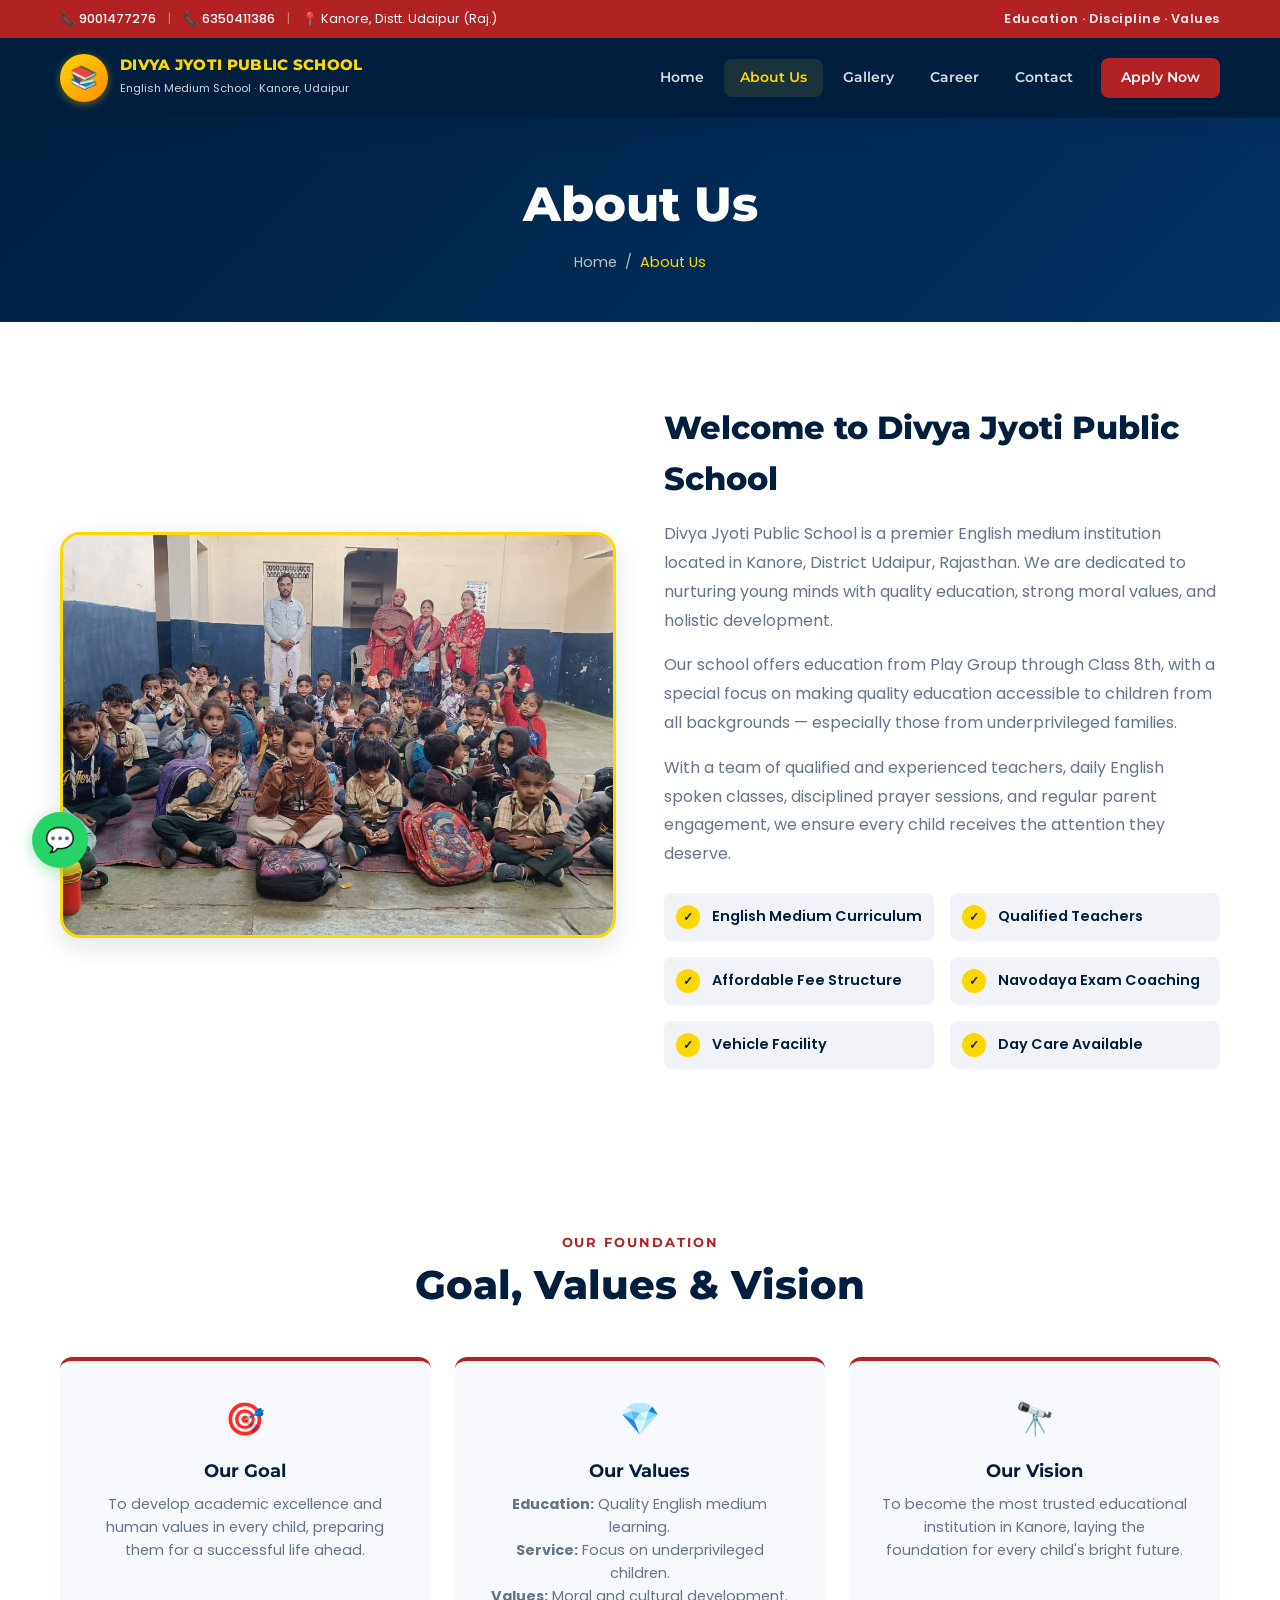
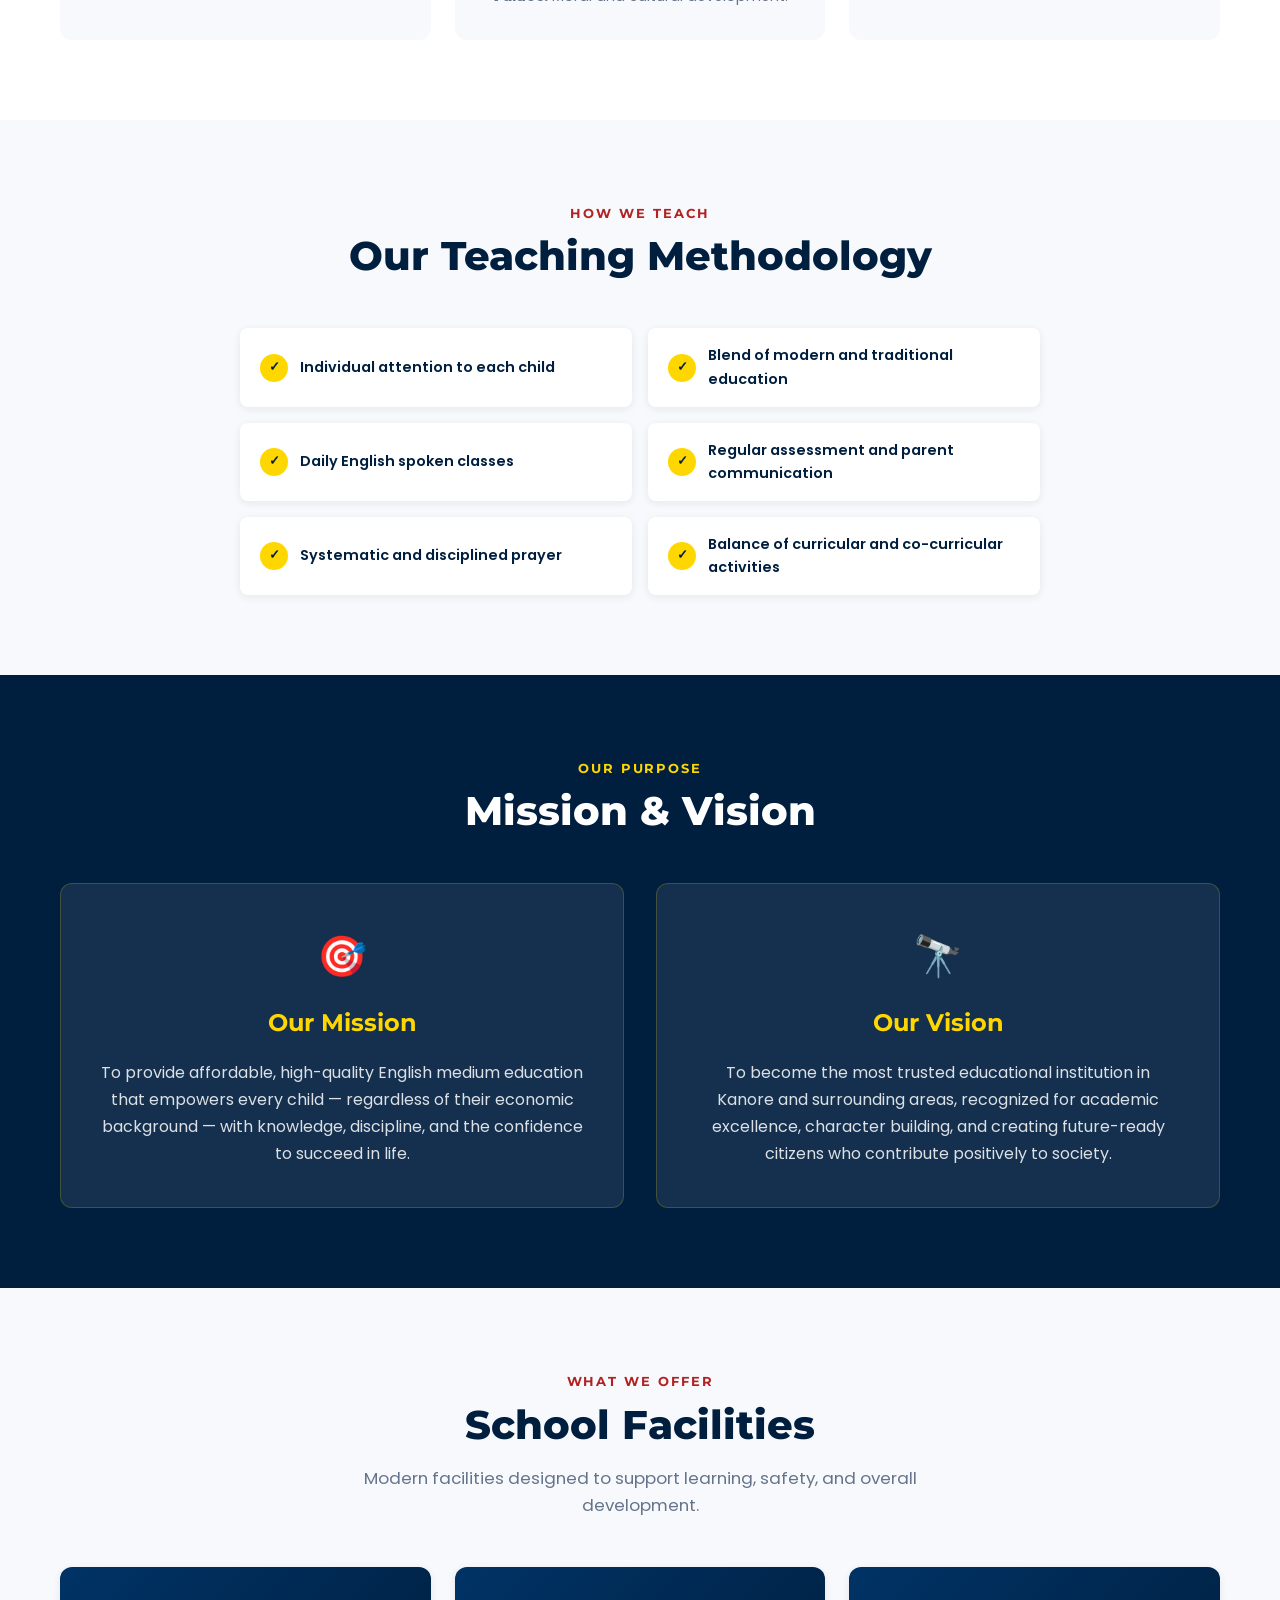
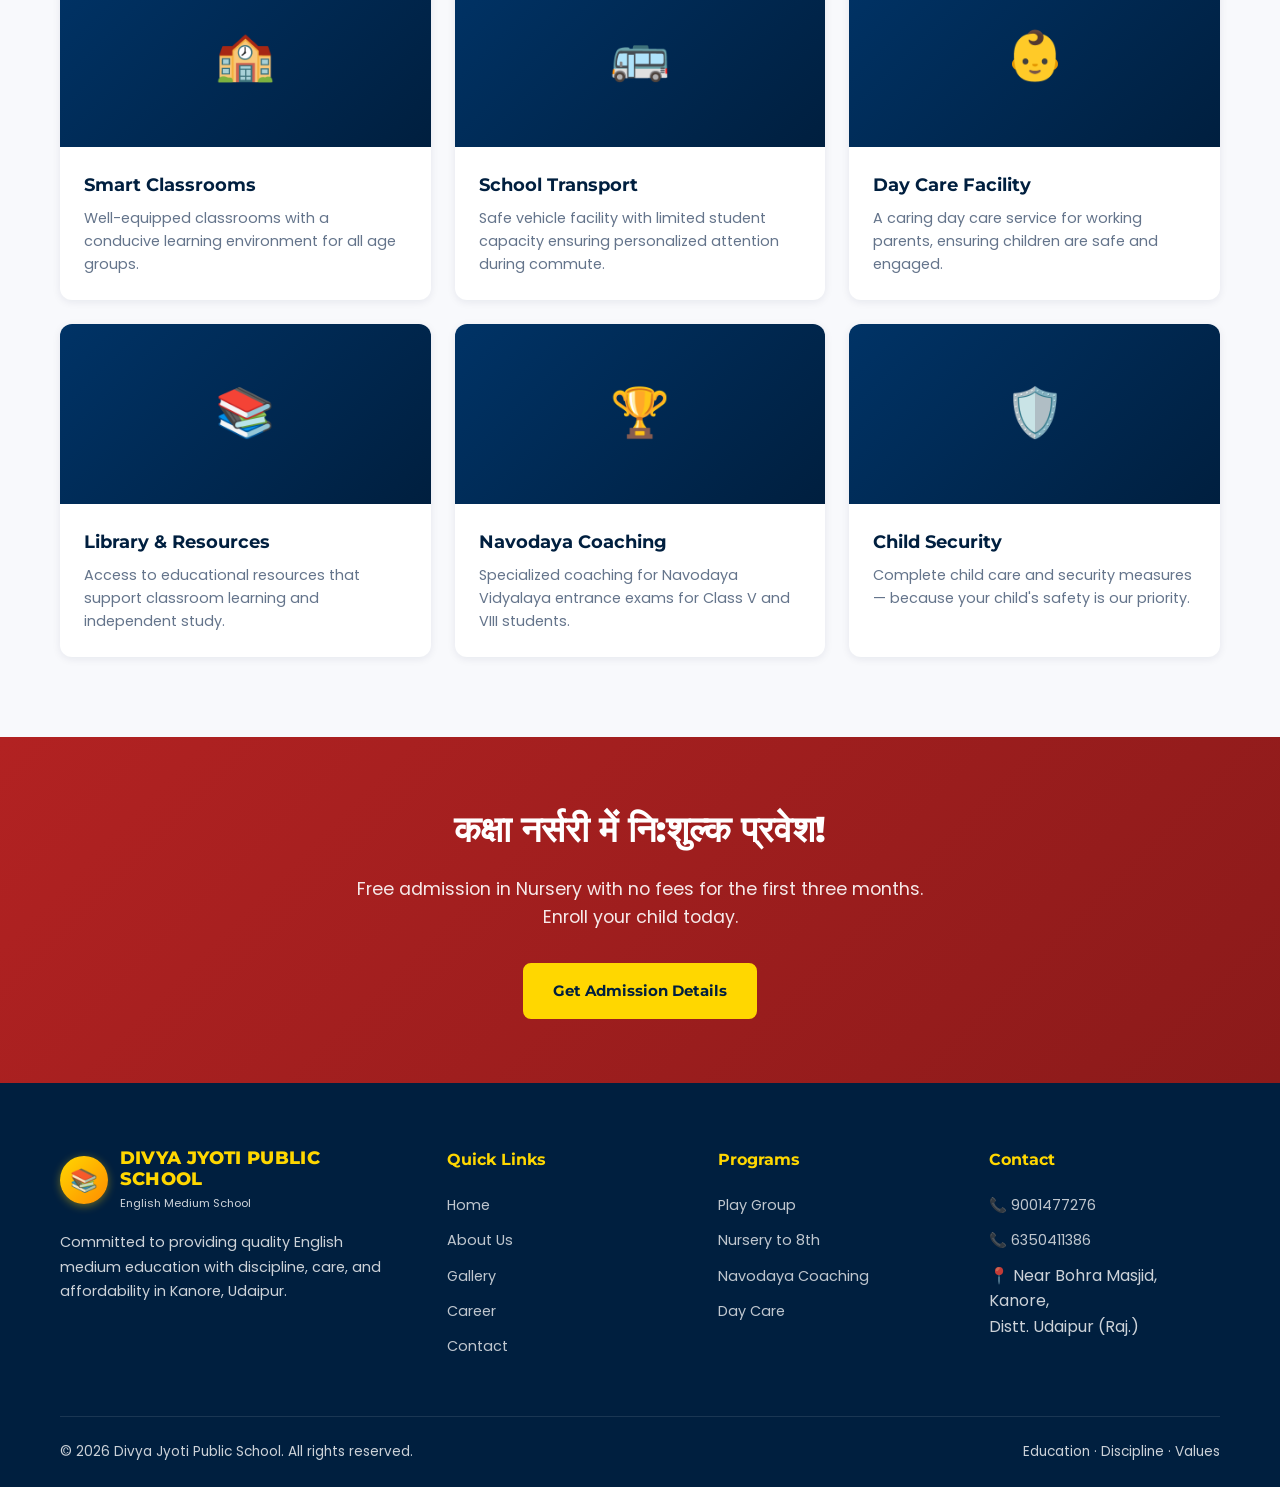
<file: about.html>
<!DOCTYPE html>
<html lang="en">
<head>
  <meta charset="UTF-8">
  <meta name="viewport" content="width=device-width, initial-scale=1.0">
  <meta name="description" content="About Divya Jyoti Public School — English medium education, qualified teachers, and modern facilities in Kanore, Udaipur.">
  <title>About Us | Divya Jyoti Public School</title>
  <link rel="preconnect" href="https://fonts.googleapis.com">
  <link rel="preconnect" href="https://fonts.gstatic.com" crossorigin>
  <link href="https://fonts.googleapis.com/css2?family=Montserrat:wght@600;700;800;900&family=Poppins:wght@400;500;600;700&display=swap" rel="stylesheet">
  <link rel="stylesheet" href="css/style.css">
</head>
<body>

  <!-- ========== HEADER (shared — copy to all pages) ========== -->
  <div class="header-wrapper">
    <div class="top-bar">
      <div class="container top-bar-inner">
        <div class="top-bar-left">
          <a href="tel:9001477276">📞 9001477276</a>
          <span class="top-bar-divider">|</span>
          <a href="tel:6350411386">📞 6350411386</a>
          <span class="top-bar-divider hide-mobile">|</span>
          <span class="hide-mobile">📍 Kanore, Distt. Udaipur (Raj.)</span>
        </div>
        <div class="top-bar-right hide-mobile">Education · Discipline · Values</div>
      </div>
    </div>
    <header class="site-header">
      <div class="container header-inner">
        <a href="index.html" class="logo">
          <div class="logo-icon">📚</div>
          <div class="logo-text">
            <h1>DIVYA JYOTI PUBLIC SCHOOL</h1>
            <span>English Medium School · Kanore, Udaipur</span>
          </div>
        </a>
        <button class="menu-toggle" aria-label="Toggle navigation">
          <span></span><span></span><span></span>
        </button>
        <nav class="main-nav">
          <a href="index.html" class="nav-link">Home</a>
          <a href="about.html" class="nav-link active">About Us</a>
          <a href="gallery.html" class="nav-link">Gallery</a>
          <a href="career.html" class="nav-link">Career</a>
          <a href="contact.html" class="nav-link">Contact</a>
          <a href="contact.html" class="nav-link nav-cta">Apply Now</a>
        </nav>
      </div>
    </header>
  </div>

  <!-- ========== PAGE BANNER ========== -->
  <section class="page-banner">
    <div class="container">
      <h1>About Us</h1>
      <div class="breadcrumb">
        <a href="index.html">Home</a>
        <span>/</span>
        <span class="current">About Us</span>
      </div>
    </div>
  </section>

  <!-- ========== ABOUT INTRO ========== -->
  <section class="section">
    <div class="container">
      <div class="about-intro">
        <div class="about-image fade-in">
          <img src="images/student-classroom.jpeg" alt="Divya Jyoti Public School campus">
        </div>
        <div class="about-content fade-in">
          <h2>Welcome to Divya Jyoti Public School</h2>
          <p>
            Divya Jyoti Public School is a premier English medium institution located in Kanore, 
            District Udaipur, Rajasthan. We are dedicated to nurturing young minds with quality 
            education, strong moral values, and holistic development.
          </p>
          <p>
            Our school offers education from Play Group through Class 8th, with a special focus 
            on making quality education accessible to children from all backgrounds — especially 
            those from underprivileged families.
          </p>
          <p>
            With a team of qualified and experienced teachers, daily English spoken classes, 
            disciplined prayer sessions, and regular parent engagement, we ensure every child 
            receives the attention they deserve.
          </p>
          <div class="about-highlights">
            <div class="highlight-item">English Medium Curriculum</div>
            <div class="highlight-item">Qualified Teachers</div>
            <div class="highlight-item">Affordable Fee Structure</div>
            <div class="highlight-item">Navodaya Exam Coaching</div>
            <div class="highlight-item">Vehicle Facility</div>
            <div class="highlight-item">Day Care Available</div>
          </div>
        </div>
      </div>
    </div>
  </section>

  <!-- ========== GOAL, VALUES, VISION ========== -->
  <section class="section">
    <div class="container">
      <div class="section-header fade-in">
        <span class="section-label">Our Foundation</span>
        <h2 class="section-title">Goal, Values &amp; Vision</h2>
      </div>
      <div class="values-grid">
        <div class="value-card fade-in">
          <div class="value-icon">🎯</div>
          <h3>Our Goal</h3>
          <p>To develop academic excellence and human values in every child, preparing them for a successful life ahead.</p>
        </div>
        <div class="value-card fade-in">
          <div class="value-icon">💎</div>
          <h3>Our Values</h3>
          <p><strong>Education:</strong> Quality English medium learning.<br><strong>Service:</strong> Focus on underprivileged children.<br><strong>Values:</strong> Moral and cultural development.</p>
        </div>
        <div class="value-card fade-in">
          <div class="value-icon">🔭</div>
          <h3>Our Vision</h3>
          <p>To become the most trusted educational institution in Kanore, laying the foundation for every child's bright future.</p>
        </div>
      </div>
    </div>
  </section>

  <!-- ========== TEACHING METHODOLOGY ========== -->
  <section class="section features">
    <div class="container">
      <div class="section-header fade-in">
        <span class="section-label">How We Teach</span>
        <h2 class="section-title">Our Teaching Methodology</h2>
      </div>
      <div class="methodology-list">
        <div class="methodology-item fade-in">Individual attention to each child</div>
        <div class="methodology-item fade-in">Blend of modern and traditional education</div>
        <div class="methodology-item fade-in">Daily English spoken classes</div>
        <div class="methodology-item fade-in">Regular assessment and parent communication</div>
        <div class="methodology-item fade-in">Systematic and disciplined prayer</div>
        <div class="methodology-item fade-in">Balance of curricular and co-curricular activities</div>
      </div>
    </div>
  </section>

  <!-- ========== MISSION & VISION ========== -->
  <section class="section mission-vision">
    <div class="container">
      <div class="section-header fade-in">
        <span class="section-label" style="color: var(--gold);">Our Purpose</span>
        <h2 class="section-title">Mission &amp; Vision</h2>
      </div>
      <div class="mv-grid">
        <div class="mv-card fade-in">
          <div class="icon">🎯</div>
          <h3>Our Mission</h3>
          <p>
            To provide affordable, high-quality English medium education that empowers every 
            child — regardless of their economic background — with knowledge, discipline, and 
            the confidence to succeed in life.
          </p>
        </div>
        <div class="mv-card fade-in">
          <div class="icon">🔭</div>
          <h3>Our Vision</h3>
          <p>
            To become the most trusted educational institution in Kanore and surrounding areas, 
            recognized for academic excellence, character building, and creating future-ready 
            citizens who contribute positively to society.
          </p>
        </div>
      </div>
    </div>
  </section>

  <!-- ========== FACILITIES ========== -->
  <section class="section features">
    <div class="container">
      <div class="section-header fade-in">
        <span class="section-label">What We Offer</span>
        <h2 class="section-title">School Facilities</h2>
        <p class="section-subtitle">Modern facilities designed to support learning, safety, and overall development.</p>
      </div>
      <div class="facilities-grid">
        <div class="facility-card fade-in">
          <div class="facility-img">🏫</div>
          <div class="facility-body">
            <h3>Smart Classrooms</h3>
            <p>Well-equipped classrooms with a conducive learning environment for all age groups.</p>
          </div>
        </div>
        <div class="facility-card fade-in">
          <div class="facility-img">🚌</div>
          <div class="facility-body">
            <h3>School Transport</h3>
            <p>Safe vehicle facility with limited student capacity ensuring personalized attention during commute.</p>
          </div>
        </div>
        <div class="facility-card fade-in">
          <div class="facility-img">👶</div>
          <div class="facility-body">
            <h3>Day Care Facility</h3>
            <p>A caring day care service for working parents, ensuring children are safe and engaged.</p>
          </div>
        </div>
        <div class="facility-card fade-in">
          <div class="facility-img">📚</div>
          <div class="facility-body">
            <h3>Library &amp; Resources</h3>
            <p>Access to educational resources that support classroom learning and independent study.</p>
          </div>
        </div>
        <div class="facility-card fade-in">
          <div class="facility-img">🏆</div>
          <div class="facility-body">
            <h3>Navodaya Coaching</h3>
            <p>Specialized coaching for Navodaya Vidyalaya entrance exams for Class V and VIII students.</p>
          </div>
        </div>
        <div class="facility-card fade-in">
          <div class="facility-img">🛡️</div>
          <div class="facility-body">
            <h3>Child Security</h3>
            <p>Complete child care and security measures — because your child's safety is our priority.</p>
          </div>
        </div>
      </div>
    </div>
  </section>

  <!-- ========== CTA ========== -->
  <section class="cta-banner">
    <div class="container fade-in">
      <h2>कक्षा नर्सरी में नि:शुल्क प्रवेश!</h2>
      <p>Free admission in Nursery with no fees for the first three months. Enroll your child today.</p>
      <a href="contact.html" class="btn btn-primary">Get Admission Details</a>
    </div>
  </section>

  <!-- ========== FOOTER ========== -->
  <footer class="site-footer">
    <div class="container">
      <div class="footer-grid">
        <div class="footer-brand">
          <a href="index.html" class="logo">
            <div class="logo-icon">📚</div>
            <div class="logo-text">
              <h1>DIVYA JYOTI PUBLIC SCHOOL</h1>
              <span>English Medium School</span>
            </div>
          </a>
          <p>Committed to providing quality English medium education with discipline, care, and affordability in Kanore, Udaipur.</p>
        </div>
        <div class="footer-col">
          <h4>Quick Links</h4>
          <ul>
            <li><a href="index.html">Home</a></li>
            <li><a href="about.html">About Us</a></li>
            <li><a href="gallery.html">Gallery</a></li>
            <li><a href="career.html">Career</a></li>
            <li><a href="contact.html">Contact</a></li>
          </ul>
        </div>
        <div class="footer-col">
          <h4>Programs</h4>
          <ul>
            <li><a href="about.html">Play Group</a></li>
            <li><a href="about.html">Nursery to 8th</a></li>
            <li><a href="about.html">Navodaya Coaching</a></li>
            <li><a href="about.html">Day Care</a></li>
          </ul>
        </div>
        <div class="footer-col">
          <h4>Contact</h4>
          <ul>
            <li><a href="tel:9001477276">📞 9001477276</a></li>
            <li><a href="tel:6350411386">📞 6350411386</a></li>
            <li>📍 Near Bohra Masjid, Kanore,<br>Distt. Udaipur (Raj.)</li>
          </ul>
        </div>
      </div>
      <div class="footer-bottom">
        <p>&copy; 2026 Divya Jyoti Public School. All rights reserved.</p>
        <p>Education · Discipline · Values</p>
      </div>
    </div>
  </footer>

  <a href="https://wa.me/919001477276" class="whatsapp-float" target="_blank" rel="noopener" aria-label="Chat on WhatsApp">💬</a>
  <button class="scroll-top" aria-label="Scroll to top">↑</button>
  <script src="js/main.js"></script>
</body>
</html>
</file>
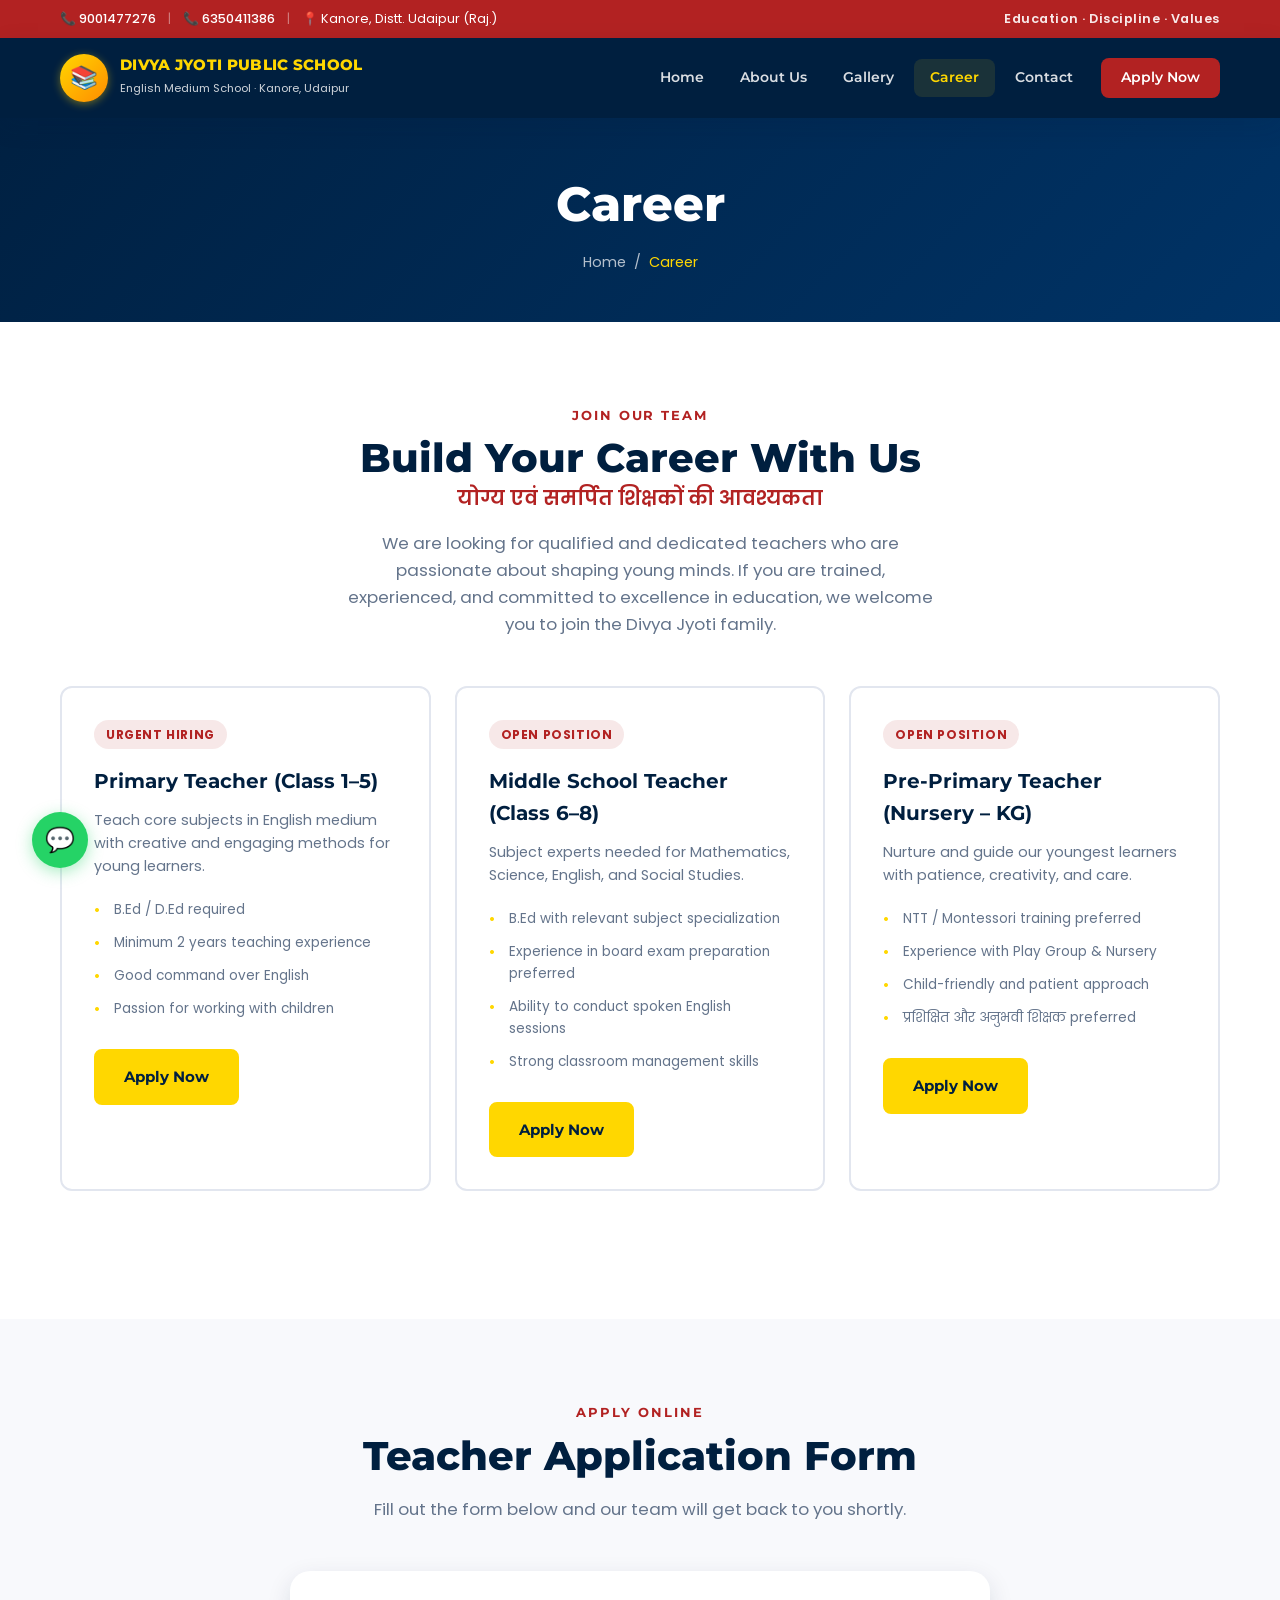
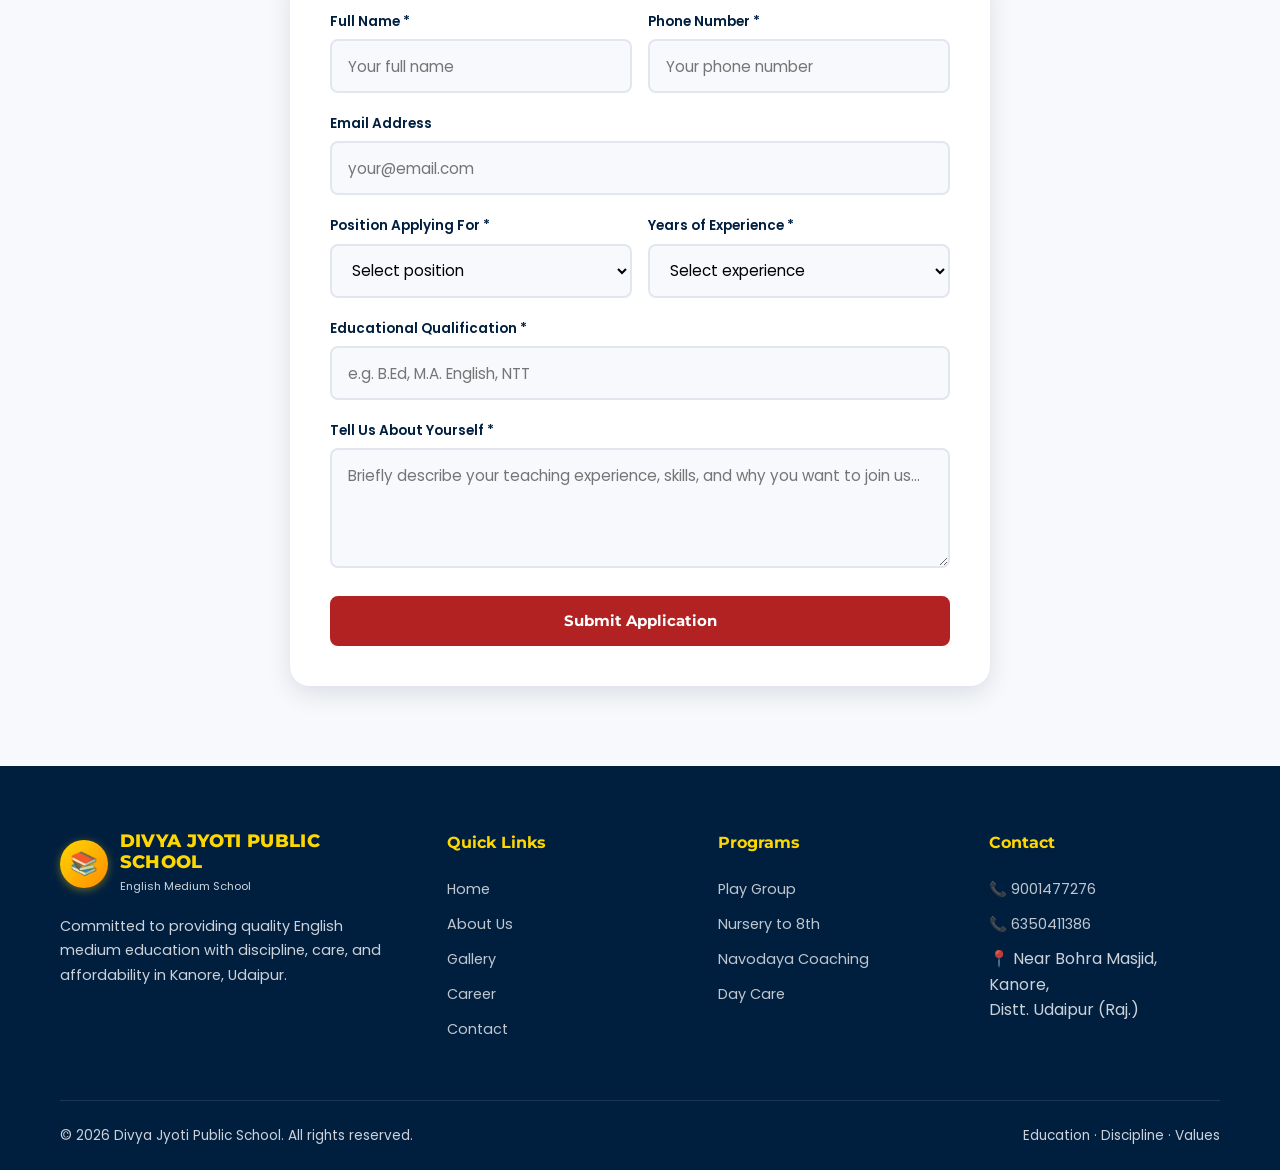
<file: career.html>
<!DOCTYPE html>
<html lang="en">
<head>
  <meta charset="UTF-8">
  <meta name="viewport" content="width=device-width, initial-scale=1.0">
  <meta name="description" content="Career opportunities at Divya Jyoti Public School — Join our team of qualified and dedicated teachers in Kanore, Udaipur.">
  <title>Career | Divya Jyoti Public School</title>
  <link rel="preconnect" href="https://fonts.googleapis.com">
  <link rel="preconnect" href="https://fonts.gstatic.com" crossorigin>
  <link href="https://fonts.googleapis.com/css2?family=Montserrat:wght@600;700;800;900&family=Poppins:wght@400;500;600;700&display=swap" rel="stylesheet">
  <link rel="stylesheet" href="css/style.css">
</head>
<body>

  <!-- ========== HEADER ========== -->
  <div class="header-wrapper">
    <div class="top-bar">
      <div class="container top-bar-inner">
        <div class="top-bar-left">
          <a href="tel:9001477276">📞 9001477276</a>
          <span class="top-bar-divider">|</span>
          <a href="tel:6350411386">📞 6350411386</a>
          <span class="top-bar-divider hide-mobile">|</span>
          <span class="hide-mobile">📍 Kanore, Distt. Udaipur (Raj.)</span>
        </div>
        <div class="top-bar-right hide-mobile">Education · Discipline · Values</div>
      </div>
    </div>
    <header class="site-header">
      <div class="container header-inner">
        <a href="index.html" class="logo">
          <div class="logo-icon">📚</div>
          <div class="logo-text">
            <h1>DIVYA JYOTI PUBLIC SCHOOL</h1>
            <span>English Medium School · Kanore, Udaipur</span>
          </div>
        </a>
        <button class="menu-toggle" aria-label="Toggle navigation">
          <span></span><span></span><span></span>
        </button>
        <nav class="main-nav">
          <a href="index.html" class="nav-link">Home</a>
          <a href="about.html" class="nav-link">About Us</a>
          <a href="gallery.html" class="nav-link">Gallery</a>
          <a href="career.html" class="nav-link active">Career</a>
          <a href="contact.html" class="nav-link">Contact</a>
          <a href="contact.html" class="nav-link nav-cta">Apply Now</a>
        </nav>
      </div>
    </header>
  </div>

  <!-- ========== PAGE BANNER ========== -->
  <section class="page-banner">
    <div class="container">
      <h1>Career</h1>
      <div class="breadcrumb">
        <a href="index.html">Home</a>
        <span>/</span>
        <span class="current">Career</span>
      </div>
    </div>
  </section>

  <!-- ========== CAREER INTRO ========== -->
  <section class="section">
    <div class="container">
      <div class="career-intro fade-in">
        <span class="section-label">Join Our Team</span>
        <h2 class="section-title">Build Your Career With Us</h2>
        <p class="hindi-text">योग्य एवं समर्पित शिक्षकों की आवश्यकता</p>
        <p class="section-subtitle">
          We are looking for qualified and dedicated teachers who are passionate about shaping 
          young minds. If you are trained, experienced, and committed to excellence in education, 
          we welcome you to join the Divya Jyoti family.
        </p>
      </div>

      <div class="career-positions">
        <div class="position-card fade-in">
          <span class="tag">Urgent Hiring</span>
          <h3>Primary Teacher (Class 1–5)</h3>
          <p>Teach core subjects in English medium with creative and engaging methods for young learners.</p>
          <ul>
            <li>B.Ed / D.Ed required</li>
            <li>Minimum 2 years teaching experience</li>
            <li>Good command over English</li>
            <li>Passion for working with children</li>
          </ul>
          <a href="#apply" class="btn btn-primary">Apply Now</a>
        </div>

        <div class="position-card fade-in">
          <span class="tag">Open Position</span>
          <h3>Middle School Teacher (Class 6–8)</h3>
          <p>Subject experts needed for Mathematics, Science, English, and Social Studies.</p>
          <ul>
            <li>B.Ed with relevant subject specialization</li>
            <li>Experience in board exam preparation preferred</li>
            <li>Ability to conduct spoken English sessions</li>
            <li>Strong classroom management skills</li>
          </ul>
          <a href="#apply" class="btn btn-primary">Apply Now</a>
        </div>

        <div class="position-card fade-in">
          <span class="tag">Open Position</span>
          <h3>Pre-Primary Teacher (Nursery – KG)</h3>
          <p>Nurture and guide our youngest learners with patience, creativity, and care.</p>
          <ul>
            <li>NTT / Montessori training preferred</li>
            <li>Experience with Play Group &amp; Nursery</li>
            <li>Child-friendly and patient approach</li>
            <li>प्रशिक्षित और अनुभवी शिक्षक preferred</li>
          </ul>
          <a href="#apply" class="btn btn-primary">Apply Now</a>
        </div>
      </div>
    </div>
  </section>

  <!-- ========== APPLICATION FORM ========== -->
  <section class="section career-form-section" id="apply">
    <div class="container">
      <div class="section-header fade-in">
        <span class="section-label">Apply Online</span>
        <h2 class="section-title">Teacher Application Form</h2>
        <p class="section-subtitle">Fill out the form below and our team will get back to you shortly.</p>
      </div>

      <div class="career-form-wrapper fade-in">
        <form data-form="career">
          <div class="form-row">
            <div class="form-group">
              <label for="applicant-name">Full Name *</label>
              <input type="text" id="applicant-name" name="name" placeholder="Your full name" required>
            </div>
            <div class="form-group">
              <label for="applicant-phone">Phone Number *</label>
              <input type="tel" id="applicant-phone" name="phone" placeholder="Your phone number" required>
            </div>
          </div>
          <div class="form-group">
            <label for="applicant-email">Email Address</label>
            <input type="email" id="applicant-email" name="email" placeholder="your@email.com">
          </div>
          <div class="form-row">
            <div class="form-group">
              <label for="position">Position Applying For *</label>
              <select id="position" name="position" required>
                <option value="">Select position</option>
                <option value="primary">Primary Teacher (Class 1–5)</option>
                <option value="middle">Middle School Teacher (Class 6–8)</option>
                <option value="preprimary">Pre-Primary Teacher (Nursery – KG)</option>
                <option value="other">Other</option>
              </select>
            </div>
            <div class="form-group">
              <label for="experience">Years of Experience *</label>
              <select id="experience" name="experience" required>
                <option value="">Select experience</option>
                <option value="0-1">0 – 1 year</option>
                <option value="1-3">1 – 3 years</option>
                <option value="3-5">3 – 5 years</option>
                <option value="5+">5+ years</option>
              </select>
            </div>
          </div>
          <div class="form-group">
            <label for="qualification">Educational Qualification *</label>
            <input type="text" id="qualification" name="qualification" placeholder="e.g. B.Ed, M.A. English, NTT" required>
          </div>
          <div class="form-group">
            <label for="about">Tell Us About Yourself *</label>
            <textarea id="about" name="about" placeholder="Briefly describe your teaching experience, skills, and why you want to join us..." required></textarea>
          </div>
          <button type="submit" class="btn btn-crimson" style="width: 100%;">Submit Application</button>
        </form>
      </div>
    </div>
  </section>

  <!-- ========== FOOTER ========== -->
  <footer class="site-footer">
    <div class="container">
      <div class="footer-grid">
        <div class="footer-brand">
          <a href="index.html" class="logo">
            <div class="logo-icon">📚</div>
            <div class="logo-text">
              <h1>DIVYA JYOTI PUBLIC SCHOOL</h1>
              <span>English Medium School</span>
            </div>
          </a>
          <p>Committed to providing quality English medium education with discipline, care, and affordability in Kanore, Udaipur.</p>
        </div>
        <div class="footer-col">
          <h4>Quick Links</h4>
          <ul>
            <li><a href="index.html">Home</a></li>
            <li><a href="about.html">About Us</a></li>
            <li><a href="gallery.html">Gallery</a></li>
            <li><a href="career.html">Career</a></li>
            <li><a href="contact.html">Contact</a></li>
          </ul>
        </div>
        <div class="footer-col">
          <h4>Programs</h4>
          <ul>
            <li><a href="about.html">Play Group</a></li>
            <li><a href="about.html">Nursery to 8th</a></li>
            <li><a href="about.html">Navodaya Coaching</a></li>
            <li><a href="about.html">Day Care</a></li>
          </ul>
        </div>
        <div class="footer-col">
          <h4>Contact</h4>
          <ul>
            <li><a href="tel:9001477276">📞 9001477276</a></li>
            <li><a href="tel:6350411386">📞 6350411386</a></li>
            <li>📍 Near Bohra Masjid, Kanore,<br>Distt. Udaipur (Raj.)</li>
          </ul>
        </div>
      </div>
      <div class="footer-bottom">
        <p>&copy; 2026 Divya Jyoti Public School. All rights reserved.</p>
        <p>Education · Discipline · Values</p>
      </div>
    </div>
  </footer>

  <a href="https://wa.me/919001477276" class="whatsapp-float" target="_blank" rel="noopener" aria-label="Chat on WhatsApp">💬</a>
  <button class="scroll-top" aria-label="Scroll to top">↑</button>
  <script src="js/main.js"></script>
</body>
</html>
</file>
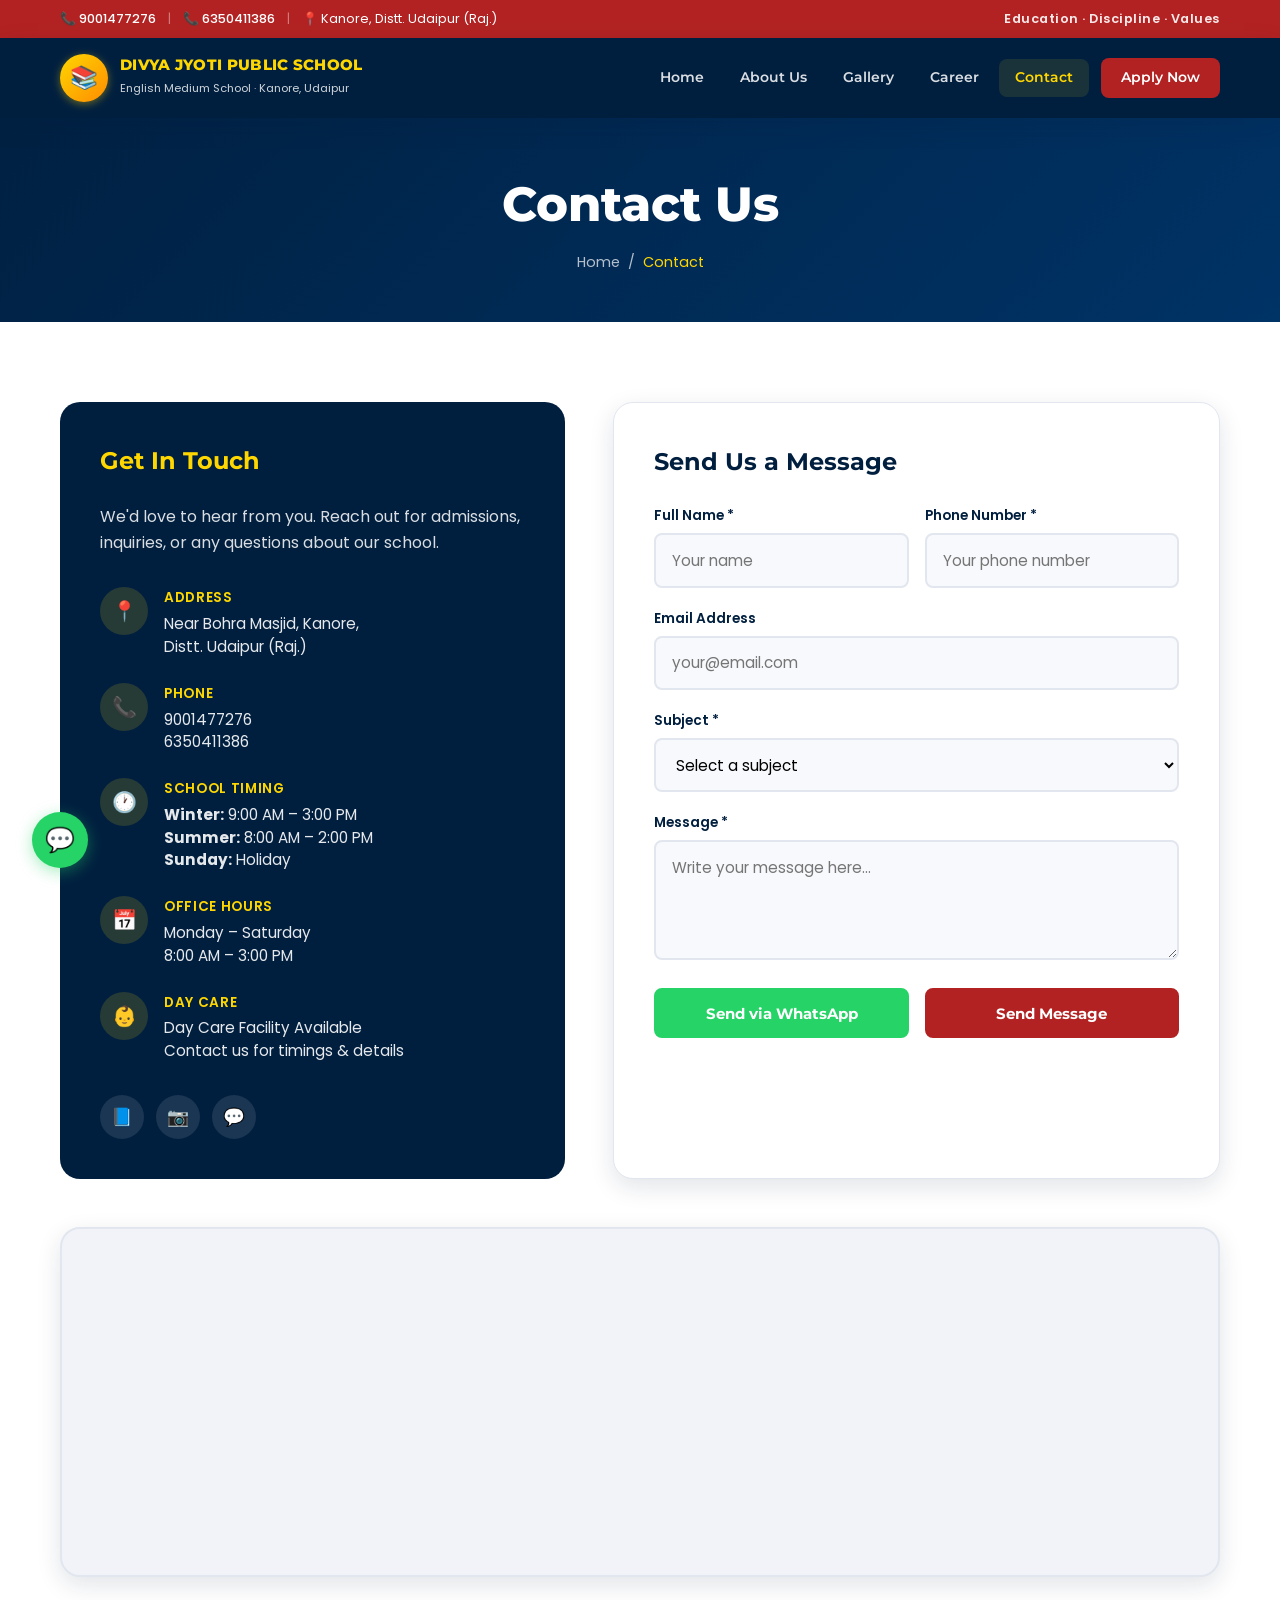
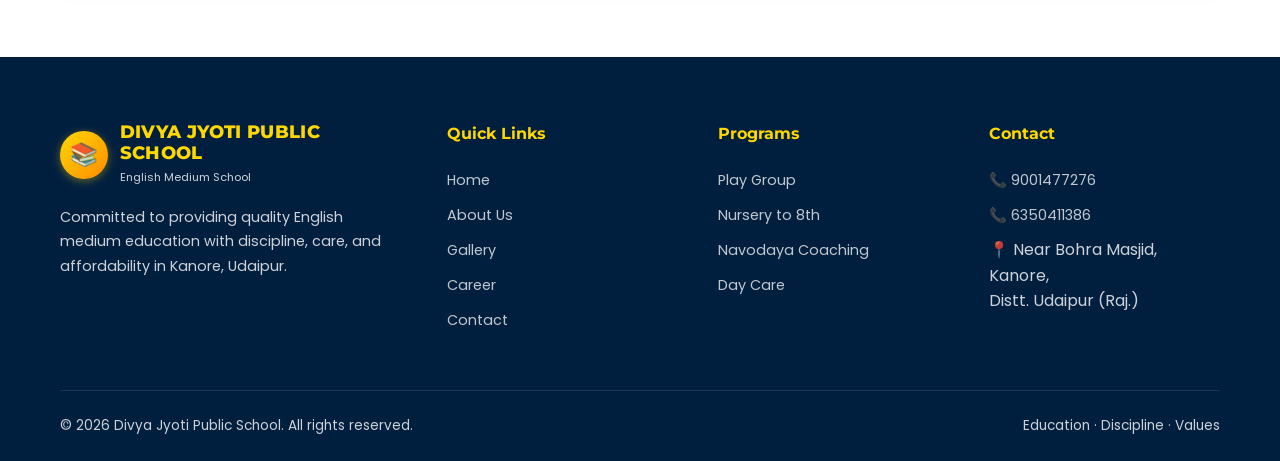
<file: contact.html>
<!DOCTYPE html>
<html lang="en">
<head>
  <meta charset="UTF-8">
  <meta name="viewport" content="width=device-width, initial-scale=1.0">
  <meta name="description" content="Contact Divya Jyoti Public School — Near Bohra Masjid, Kanore, Udaipur. Call 9001477276 or 6350411386.">
  <title>Contact Us | Divya Jyoti Public School</title>
  <link rel="preconnect" href="https://fonts.googleapis.com">
  <link rel="preconnect" href="https://fonts.gstatic.com" crossorigin>
  <link href="https://fonts.googleapis.com/css2?family=Montserrat:wght@600;700;800;900&family=Poppins:wght@400;500;600;700&display=swap" rel="stylesheet">
  <link rel="stylesheet" href="css/style.css">
</head>
<body>

  <!-- ========== HEADER ========== -->
  <div class="header-wrapper">
    <div class="top-bar">
      <div class="container top-bar-inner">
        <div class="top-bar-left">
          <a href="tel:9001477276">📞 9001477276</a>
          <span class="top-bar-divider">|</span>
          <a href="tel:6350411386">📞 6350411386</a>
          <span class="top-bar-divider hide-mobile">|</span>
          <span class="hide-mobile">📍 Kanore, Distt. Udaipur (Raj.)</span>
        </div>
        <div class="top-bar-right hide-mobile">Education · Discipline · Values</div>
      </div>
    </div>
    <header class="site-header">
      <div class="container header-inner">
        <a href="index.html" class="logo">
          <div class="logo-icon">📚</div>
          <div class="logo-text">
            <h1>DIVYA JYOTI PUBLIC SCHOOL</h1>
            <span>English Medium School · Kanore, Udaipur</span>
          </div>
        </a>
        <button class="menu-toggle" aria-label="Toggle navigation">
          <span></span><span></span><span></span>
        </button>
        <nav class="main-nav">
          <a href="index.html" class="nav-link">Home</a>
          <a href="about.html" class="nav-link">About Us</a>
          <a href="gallery.html" class="nav-link">Gallery</a>
          <a href="career.html" class="nav-link">Career</a>
          <a href="contact.html" class="nav-link active">Contact</a>
          <a href="contact.html" class="nav-link nav-cta">Apply Now</a>
        </nav>
      </div>
    </header>
  </div>

  <!-- ========== PAGE BANNER ========== -->
  <section class="page-banner">
    <div class="container">
      <h1>Contact Us</h1>
      <div class="breadcrumb">
        <a href="index.html">Home</a>
        <span>/</span>
        <span class="current">Contact</span>
      </div>
    </div>
  </section>

  <!-- ========== CONTACT SECTION ========== -->
  <section class="section">
    <div class="container">
      <div class="contact-grid">
        <div class="contact-info-card fade-in">
          <h3>Get In Touch</h3>
          <p style="margin-bottom: 2rem; opacity: 0.85;">We'd love to hear from you. Reach out for admissions, inquiries, or any questions about our school.</p>

          <div class="contact-item">
            <div class="contact-item-icon">📍</div>
            <div>
              <h4>Address</h4>
              <p>Near Bohra Masjid, Kanore,<br>Distt. Udaipur (Raj.)</p>
            </div>
          </div>

          <div class="contact-item">
            <div class="contact-item-icon">📞</div>
            <div>
              <h4>Phone</h4>
              <p>
                <a href="tel:9001477276">9001477276</a><br>
                <a href="tel:6350411386">6350411386</a>
              </p>
            </div>
          </div>

          <div class="contact-item">
            <div class="contact-item-icon">🕐</div>
            <div>
              <h4>School Timing</h4>
              <p>
                <strong>Winter:</strong> 9:00 AM – 3:00 PM<br>
                <strong>Summer:</strong> 8:00 AM – 2:00 PM<br>
                <strong>Sunday:</strong> Holiday
              </p>
            </div>
          </div>

          <div class="contact-item">
            <div class="contact-item-icon">📅</div>
            <div>
              <h4>Office Hours</h4>
              <p>Monday – Saturday<br>8:00 AM – 3:00 PM</p>
            </div>
          </div>

          <div class="contact-item">
            <div class="contact-item-icon">👶</div>
            <div>
              <h4>Day Care</h4>
              <p>Day Care Facility Available<br>Contact us for timings &amp; details</p>
            </div>
          </div>

          <div class="social-links">
            <a href="#" class="social-link" aria-label="Facebook">📘</a>
            <a href="#" class="social-link" aria-label="Instagram">📷</a>
            <a href="#" class="social-link" aria-label="WhatsApp">💬</a>
          </div>
        </div>

        <div class="contact-form-wrapper fade-in">
          <h3>Send Us a Message</h3>
          <form data-form="contact">
            <div class="form-row">
              <div class="form-group">
                <label for="name">Full Name *</label>
                <input type="text" id="name" name="name" placeholder="Your name" required>
              </div>
              <div class="form-group">
                <label for="phone">Phone Number *</label>
                <input type="tel" id="phone" name="phone" placeholder="Your phone number" required>
              </div>
            </div>
            <div class="form-group">
              <label for="email">Email Address</label>
              <input type="email" id="email" name="email" placeholder="your@email.com">
            </div>
            <div class="form-group">
              <label for="subject">Subject *</label>
              <select id="subject" name="subject" required>
                <option value="">Select a subject</option>
                <option value="admission">Admission Inquiry</option>
                <option value="fees">Fee Structure</option>
                <option value="transport">Transport Facility</option>
                <option value="daycare">Day Care</option>
                <option value="other">Other</option>
              </select>
            </div>
            <div class="form-group">
              <label for="message">Message *</label>
              <textarea id="message" name="message" placeholder="Write your message here..." required></textarea>
            </div>
            <div class="form-actions">
              <button type="submit" class="btn btn-whatsapp" data-action="whatsapp">Send via WhatsApp</button>
              <button type="submit" class="btn btn-crimson" data-action="submit">Send Message</button>
            </div>
          </form>
        </div>
      </div>

      <!-- Map placeholder — team can embed Google Maps iframe here -->
    <div class="map-section fade-in">
      <a
        href="https://maps.app.goo.gl/UHy11pvH4tk3XzP18?g_st=aw"
        target="_blank"
        rel="noopener noreferrer"
        style="display: block;"
      >
        <iframe
          src="https://www.google.com/maps?q=C7M8%2BRCC%20Husami%20Masjid%2C%20Kanore%2C%20Rajasthan%20313604&output=embed"
          width="100%"
          height="400"
          style="border: 0; border-radius: 12px; pointer-events: none;"
          loading="lazy"
          referrerpolicy="no-referrer-when-downgrade">
        </iframe>
      </a>
    </div>
  </section>

  <!-- ========== FOOTER ========== -->
  <footer class="site-footer">
    <div class="container">
      <div class="footer-grid">
        <div class="footer-brand">
          <a href="index.html" class="logo">
            <div class="logo-icon">📚</div>
            <div class="logo-text">
              <h1>DIVYA JYOTI PUBLIC SCHOOL</h1>
              <span>English Medium School</span>
            </div>
          </a>
          <p>Committed to providing quality English medium education with discipline, care, and affordability in Kanore, Udaipur.</p>
        </div>
        <div class="footer-col">
          <h4>Quick Links</h4>
          <ul>
            <li><a href="index.html">Home</a></li>
            <li><a href="about.html">About Us</a></li>
            <li><a href="gallery.html">Gallery</a></li>
            <li><a href="career.html">Career</a></li>
            <li><a href="contact.html">Contact</a></li>
          </ul>
        </div>
        <div class="footer-col">
          <h4>Programs</h4>
          <ul>
            <li><a href="about.html">Play Group</a></li>
            <li><a href="about.html">Nursery to 8th</a></li>
            <li><a href="about.html">Navodaya Coaching</a></li>
            <li><a href="about.html">Day Care</a></li>
          </ul>
        </div>
        <div class="footer-col">
          <h4>Contact</h4>
          <ul>
            <li><a href="tel:9001477276">📞 9001477276</a></li>
            <li><a href="tel:6350411386">📞 6350411386</a></li>
            <li>📍 Near Bohra Masjid, Kanore,<br>Distt. Udaipur (Raj.)</li>
          </ul>
        </div>
      </div>
      <div class="footer-bottom">
        <p>&copy; 2026 Divya Jyoti Public School. All rights reserved.</p>
        <p>Education · Discipline · Values</p>
      </div>
    </div>
  </footer>

  <a href="https://wa.me/919001477276" class="whatsapp-float" target="_blank" rel="noopener" aria-label="Chat on WhatsApp">💬</a>
  <button class="scroll-top" aria-label="Scroll to top">↑</button>
  <script src="js/main.js"></script>
</body>
</html>
</file>
<file: css/style.css>
/* ============================================
   Divya Jyoti Public School — Shared Styles
   Team note: Edit variables here for global theming
   ============================================ */

:root {
  --navy: #001f3f;
  --navy-light: #003366;
  --gold: #ffd700;
  --gold-dark: #e6c200;
  --crimson: #b22222;
  --crimson-dark: #8b1a1a;
  --white: #ffffff;
  --off-white: #f8f9fc;
  --gray-100: #f1f3f8;
  --gray-200: #e2e6ef;
  --gray-400: #94a3b8;
  --gray-600: #64748b;
  --gray-800: #1e293b;
  --shadow-sm: 0 2px 8px rgba(0, 31, 63, 0.08);
  --shadow-md: 0 8px 24px rgba(0, 31, 63, 0.12);
  --shadow-lg: 0 16px 48px rgba(0, 31, 63, 0.16);
  --radius-sm: 8px;
  --radius-md: 12px;
  --radius-lg: 20px;
  --topbar-height: 38px;
  --header-height: 80px;
  --total-header: calc(var(--topbar-height) + var(--header-height));
  --transition: 0.3s ease;
  --font-heading: "Montserrat", sans-serif;
  --font-body: "Poppins", sans-serif;
}

*,
*::before,
*::after {
  box-sizing: border-box;
  margin: 0;
  padding: 0;
}

html {
  scroll-behavior: smooth;
}

body {
  font-family: var(--font-body);
  color: var(--gray-800);
  background: var(--white);
  line-height: 1.6;
  overflow-x: hidden;
}

img {
  max-width: 100%;
  height: auto;
  display: block;
}

a {
  text-decoration: none;
  color: inherit;
  transition: color var(--transition);
}

ul {
  list-style: none;
}

.container {
  width: 100%;
  max-width: 1200px;
  margin: 0 auto;
  padding: 0 1.25rem;
}

.section {
  padding: 5rem 0;
}

.section-header {
  text-align: center;
  margin-bottom: 3rem;
}

.section-label {
  display: inline-block;
  font-family: var(--font-heading);
  font-size: 0.8rem;
  font-weight: 700;
  letter-spacing: 0.15em;
  text-transform: uppercase;
  color: var(--crimson);
  margin-bottom: 0.5rem;
}

.section-title {
  font-family: var(--font-heading);
  font-size: clamp(1.75rem, 4vw, 2.5rem);
  font-weight: 800;
  color: var(--navy);
  line-height: 1.2;
}

.section-subtitle {
  max-width: 600px;
  margin: 1rem auto 0;
  color: var(--gray-600);
  font-size: 1.05rem;
}

/* ========== Buttons ========== */

.btn {
  display: inline-flex;
  align-items: center;
  justify-content: center;
  gap: 0.5rem;
  padding: 0.85rem 1.75rem;
  font-family: var(--font-heading);
  font-size: 0.95rem;
  font-weight: 700;
  border: 2px solid transparent;
  border-radius: var(--radius-sm);
  cursor: pointer;
  transition: all var(--transition);
}

.btn-primary {
  background: var(--gold);
  color: var(--navy);
  border-color: var(--gold);
}

.btn-primary:hover {
  background: var(--gold-dark);
  border-color: var(--gold-dark);
  transform: translateY(-2px);
  box-shadow: var(--shadow-md);
}

.btn-outline {
  background: transparent;
  color: var(--white);
  border-color: var(--white);
}

.btn-outline:hover {
  background: var(--white);
  color: var(--navy);
}

.btn-crimson {
  background: var(--crimson);
  color: var(--white);
  border-color: var(--crimson);
}

.btn-crimson:hover {
  background: var(--crimson-dark);
  border-color: var(--crimson-dark);
  transform: translateY(-2px);
  box-shadow: var(--shadow-md);
}

/* ========== Top Bar ========== */

.header-wrapper {
  position: fixed;
  top: 0;
  left: 0;
  right: 0;
  z-index: 1000;
}

.top-bar {
  background: var(--crimson);
  color: var(--white);
  font-size: 0.8rem;
  height: var(--topbar-height);
  display: flex;
  align-items: center;
}

.top-bar-inner {
  display: flex;
  align-items: center;
  justify-content: space-between;
  gap: 1rem;
}

.top-bar-left {
  display: flex;
  align-items: center;
  gap: 0.75rem;
  flex-wrap: wrap;
}

.top-bar-left a {
  color: var(--white);
  font-weight: 500;
}

.top-bar-left a:hover {
  color: var(--gold);
}

.top-bar-divider {
  opacity: 0.4;
}

.top-bar-right {
  font-weight: 600;
  letter-spacing: 0.04em;
  color: rgba(255, 255, 255, 0.9);
}

/* ========== Header ========== */

.site-header {
  background: var(--navy);
  box-shadow: var(--shadow-md);
  transition: background var(--transition);
}

.site-header.scrolled {
  background: rgba(0, 31, 63, 0.97);
  backdrop-filter: blur(10px);
}

.header-inner {
  display: flex;
  align-items: center;
  justify-content: space-between;
  height: var(--header-height);
  gap: 1rem;
}

.logo {
  display: flex;
  align-items: center;
  gap: 0.75rem;
  flex-shrink: 0;
}

.logo-icon {
  width: 48px;
  height: 48px;
  background: linear-gradient(135deg, var(--gold), #ff8c00);
  border-radius: 50%;
  display: flex;
  align-items: center;
  justify-content: center;
  font-size: 1.4rem;
  box-shadow: 0 2px 8px rgba(255, 215, 0, 0.4);
}

.logo-text h1 {
  font-family: var(--font-heading);
  font-size: 0.95rem;
  font-weight: 800;
  color: var(--gold);
  line-height: 1.2;
  letter-spacing: 0.02em;
}

.logo-text span {
  font-size: 0.7rem;
  color: rgba(255, 255, 255, 0.8);
  font-weight: 400;
}

.main-nav {
  display: flex;
  align-items: center;
  gap: 0.25rem;
}

.nav-link {
  font-family: var(--font-heading);
  font-size: 0.85rem;
  font-weight: 600;
  color: rgba(255, 255, 255, 0.85);
  padding: 0.5rem 1rem;
  border-radius: var(--radius-sm);
  transition: all var(--transition);
}

.nav-link:hover,
.nav-link.active {
  color: var(--gold);
  background: rgba(255, 215, 0, 0.1);
}

.nav-cta {
  margin-left: 0.5rem;
  padding: 0.55rem 1.25rem !important;
  background: var(--crimson) !important;
  color: var(--white) !important;
  border-radius: var(--radius-sm);
}

.nav-cta:hover {
  background: var(--crimson-dark) !important;
  color: var(--white) !important;
}

.menu-toggle {
  display: none;
  flex-direction: column;
  gap: 5px;
  background: none;
  border: none;
  cursor: pointer;
  padding: 0.5rem;
}

.menu-toggle span {
  display: block;
  width: 26px;
  height: 3px;
  background: var(--gold);
  border-radius: 2px;
  transition: all var(--transition);
}

.menu-toggle.active span:nth-child(1) {
  transform: rotate(45deg) translate(5px, 6px);
}

.menu-toggle.active span:nth-child(2) {
  opacity: 0;
}

.menu-toggle.active span:nth-child(3) {
  transform: rotate(-45deg) translate(5px, -6px);
}

/* ========== Hero ========== */

.hero-welcome {
  font-size: 0.95rem;
  color: rgba(255, 255, 255, 0.75);
  margin-bottom: 0.75rem;
  font-weight: 500;
}

.hero-pills {
  display: flex;
  flex-wrap: wrap;
  gap: 0.6rem;
  margin-bottom: 1.5rem;
}

.hero-pill {
  display: inline-flex;
  align-items: center;
  gap: 0.35rem;
  background: rgba(255, 255, 255, 0.1);
  border: 1px solid rgba(255, 255, 255, 0.15);
  color: var(--white);
  font-size: 0.8rem;
  font-weight: 600;
  padding: 0.45rem 0.9rem;
  border-radius: 50px;
}

.hero-tagline {
  font-size: clamp(1rem, 2vw, 1.15rem);
  color: rgba(255, 255, 255, 0.8);
  font-style: italic;
  margin-bottom: 1.25rem;
  max-width: 500px;
}

.hero {
  position: relative;
  min-height: 100vh;
  display: flex;
  align-items: center;
  background: linear-gradient(135deg, var(--navy) 0%, var(--navy-light) 50%, #004080 100%);
  padding-top: var(--total-header);
  overflow: hidden;
}

.hero::before {
  content: "";
  position: absolute;
  inset: 0;
  background:
    radial-gradient(circle at 20% 80%, rgba(255, 215, 0, 0.08) 0%, transparent 50%),
    radial-gradient(circle at 80% 20%, rgba(178, 34, 34, 0.1) 0%, transparent 50%);
  pointer-events: none;
}

.hero-grid {
  display: grid;
  grid-template-columns: 1fr 1fr;
  gap: 3rem;
  align-items: center;
  position: relative;
  z-index: 1;
}

.hero-badge {
  display: inline-flex;
  align-items: center;
  gap: 0.5rem;
  background: rgba(255, 215, 0, 0.15);
  border: 1px solid rgba(255, 215, 0, 0.3);
  color: var(--gold);
  font-family: var(--font-heading);
  font-size: 0.8rem;
  font-weight: 700;
  letter-spacing: 0.1em;
  text-transform: uppercase;
  padding: 0.5rem 1rem;
  border-radius: 50px;
  margin-bottom: 1.5rem;
}

.hero-badge::before {
  content: "";
  width: 8px;
  height: 8px;
  background: var(--gold);
  border-radius: 50%;
  animation: pulse 2s infinite;
}

@keyframes pulse {
  0%, 100% { opacity: 1; transform: scale(1); }
  50% { opacity: 0.5; transform: scale(1.3); }
}

.hero-title {
  font-family: var(--font-heading);
  font-size: clamp(2.5rem, 6vw, 4rem);
  font-weight: 900;
  color: var(--white);
  line-height: 1.1;
  margin-bottom: 0.5rem;
}

.hero-title .highlight {
  color: var(--gold);
  display: block;
}

.hero-subtitle {
  font-size: clamp(1.1rem, 2.5vw, 1.5rem);
  color: rgba(255, 255, 255, 0.9);
  font-weight: 500;
  margin-bottom: 1.5rem;
}

.hero-promo {
  position: relative;
  background: rgba(178, 34, 34, 0.2);
  border: 2px dashed var(--crimson);
  border-radius: var(--radius-md);
  padding: 1rem 1.25rem;
  margin-bottom: 2rem;
  max-width: 480px;
}

.hero-promo p {
  color: var(--white);
  font-size: 1rem;
  font-weight: 600;
  line-height: 1.5;
}

.hero-promo .hindi {
  font-size: 1.05rem;
}

.hero-actions {
  display: flex;
  flex-wrap: wrap;
  gap: 1rem;
  margin-bottom: 2rem;
}

.hero-stats {
  display: flex;
  gap: 2rem;
  flex-wrap: wrap;
}

.stat-item {
  text-align: center;
}

.stat-number {
  font-family: var(--font-heading);
  font-size: 1.75rem;
  font-weight: 800;
  color: var(--gold);
}

.stat-label {
  font-size: 0.8rem;
  color: rgba(255, 255, 255, 0.7);
  margin-top: 0.25rem;
}

.hero-visual {
  position: relative;
  display: flex;
  justify-content: center;
  align-items: center;
}

.hero-image-wrapper {
  position: relative;
  border-radius: var(--radius-lg);
  overflow: hidden;
  box-shadow: var(--shadow-lg);
  border: 4px solid rgba(255, 215, 0, 0.3);
}

.hero-image-wrapper img {
  width: 100%;
  max-height: 520px;
  object-fit: cover;
}

.trust-badge {
  position: absolute;
  bottom: -20px;
  left: -20px;
  width: 140px;
  height: 140px;
  background: var(--crimson);
  border-radius: 50%;
  display: flex;
  flex-direction: column;
  align-items: center;
  justify-content: center;
  text-align: center;
  padding: 1rem;
  box-shadow: var(--shadow-lg);
  border: 4px solid var(--gold);
  animation: float 3s ease-in-out infinite;
}

@keyframes float {
  0%, 100% { transform: translateY(0); }
  50% { transform: translateY(-8px); }
}

.trust-badge span {
  font-family: var(--font-heading);
  font-size: 0.7rem;
  font-weight: 800;
  color: var(--white);
  line-height: 1.3;
  text-transform: uppercase;
}

.floating-card {
  position: absolute;
  top: 20px;
  right: -30px;
  background: var(--white);
  border-radius: var(--radius-md);
  padding: 1rem 1.25rem;
  box-shadow: var(--shadow-lg);
  display: flex;
  align-items: center;
  gap: 0.75rem;
  animation: float 4s ease-in-out infinite reverse;
}

.floating-card-icon {
  font-size: 1.5rem;
}

.floating-card-text {
  font-size: 0.85rem;
  font-weight: 600;
  color: var(--navy);
  line-height: 1.3;
}

/* ========== Features ========== */

.features {
  background: var(--off-white);
}

.features-grid {
  display: grid;
  grid-template-columns: repeat(auto-fill, minmax(280px, 1fr));
  gap: 1.5rem;
}

.feature-card {
  background: var(--white);
  border-radius: var(--radius-md);
  padding: 2rem 1.5rem;
  box-shadow: var(--shadow-sm);
  border: 1px solid var(--gray-200);
  transition: all var(--transition);
  text-align: center;
}

.feature-card:hover {
  transform: translateY(-6px);
  box-shadow: var(--shadow-md);
  border-color: var(--gold);
}

.feature-icon {
  width: 64px;
  height: 64px;
  margin: 0 auto 1.25rem;
  background: linear-gradient(135deg, var(--navy), var(--navy-light));
  border-radius: 50%;
  display: flex;
  align-items: center;
  justify-content: center;
  font-size: 1.75rem;
}

.feature-card h3 {
  font-family: var(--font-heading);
  font-size: 1.05rem;
  font-weight: 700;
  color: var(--navy);
  margin-bottom: 0.5rem;
}

.feature-card p {
  font-size: 0.9rem;
  color: var(--gray-600);
  line-height: 1.5;
}

/* ========== CTA Banner ========== */

.cta-banner {
  background: linear-gradient(135deg, var(--crimson), var(--crimson-dark));
  padding: 4rem 0;
  text-align: center;
}

.cta-banner h2 {
  font-family: var(--font-heading);
  font-size: clamp(1.5rem, 3vw, 2.25rem);
  font-weight: 800;
  color: var(--white);
  margin-bottom: 1rem;
}

.cta-banner p {
  color: rgba(255, 255, 255, 0.9);
  font-size: 1.1rem;
  margin-bottom: 2rem;
  max-width: 600px;
  margin-left: auto;
  margin-right: auto;
}

/* ========== Page Banner (inner pages) ========== */

.page-banner {
  background: linear-gradient(135deg, var(--navy), var(--navy-light));
  padding: calc(var(--total-header) + 3rem) 0 3rem;
  text-align: center;
}

.page-banner h1 {
  font-family: var(--font-heading);
  font-size: clamp(2rem, 5vw, 3rem);
  font-weight: 800;
  color: var(--white);
  margin-bottom: 0.5rem;
}

.breadcrumb {
  display: flex;
  align-items: center;
  justify-content: center;
  gap: 0.5rem;
  font-size: 0.9rem;
  color: rgba(255, 255, 255, 0.7);
}

.breadcrumb a:hover {
  color: var(--gold);
}

.breadcrumb .current {
  color: var(--gold);
}

/* ========== About Page ========== */

.about-intro {
  display: grid;
  grid-template-columns: 1fr 1fr;
  gap: 3rem;
  align-items: center;
}

.about-image {
  border-radius: var(--radius-lg);
  overflow: hidden;
  box-shadow: var(--shadow-md);
  border: 3px solid var(--gold);
}

.about-image img {
  width: 100%;
  height: 400px;
  object-fit: cover;
}

.about-content h2 {
  font-family: var(--font-heading);
  font-size: 2rem;
  font-weight: 800;
  color: var(--navy);
  margin-bottom: 1rem;
}

.about-content p {
  color: var(--gray-600);
  margin-bottom: 1rem;
  line-height: 1.8;
}

.about-highlights {
  display: grid;
  grid-template-columns: 1fr 1fr;
  gap: 1rem;
  margin-top: 1.5rem;
}

.highlight-item {
  display: flex;
  align-items: center;
  gap: 0.75rem;
  padding: 0.75rem;
  background: var(--gray-100);
  border-radius: var(--radius-sm);
  font-size: 0.9rem;
  font-weight: 600;
  color: var(--navy);
}

.highlight-item::before {
  content: "✓";
  display: flex;
  align-items: center;
  justify-content: center;
  width: 24px;
  height: 24px;
  background: var(--gold);
  color: var(--navy);
  border-radius: 50%;
  font-size: 0.75rem;
  font-weight: 800;
  flex-shrink: 0;
}

.mission-vision {
  background: var(--navy);
  color: var(--white);
}

.mission-vision .section-title {
  color: var(--white);
}

.mv-grid {
  display: grid;
  grid-template-columns: 1fr 1fr;
  gap: 2rem;
}

.mv-card {
  background: rgba(255, 255, 255, 0.08);
  border: 1px solid rgba(255, 215, 0, 0.2);
  border-radius: var(--radius-md);
  padding: 2.5rem;
  text-align: center;
  transition: all var(--transition);
}

.mv-card:hover {
  background: rgba(255, 255, 255, 0.12);
  transform: translateY(-4px);
}

.mv-card .icon {
  font-size: 2.5rem;
  margin-bottom: 1rem;
}

.mv-card h3 {
  font-family: var(--font-heading);
  font-size: 1.5rem;
  font-weight: 700;
  color: var(--gold);
  margin-bottom: 1rem;
}

.mv-card p {
  color: rgba(255, 255, 255, 0.85);
  line-height: 1.7;
}

.facilities-grid {
  display: grid;
  grid-template-columns: repeat(3, 1fr);
  gap: 1.5rem;
}

.facility-card {
  background: var(--white);
  border-radius: var(--radius-md);
  overflow: hidden;
  box-shadow: var(--shadow-sm);
  transition: all var(--transition);
}

.facility-card:hover {
  box-shadow: var(--shadow-md);
  transform: translateY(-4px);
}

.facility-card .facility-img {
  height: 180px;
  background: linear-gradient(135deg, var(--navy-light), var(--navy));
  display: flex;
  align-items: center;
  justify-content: center;
  font-size: 3rem;
}

.facility-card .facility-body {
  padding: 1.5rem;
}

.facility-card h3 {
  font-family: var(--font-heading);
  font-size: 1.1rem;
  font-weight: 700;
  color: var(--navy);
  margin-bottom: 0.5rem;
}

.facility-card p {
  font-size: 0.9rem;
  color: var(--gray-600);
}

/* ========== Gallery ========== */

.gallery-filters {
  display: flex;
  justify-content: center;
  flex-wrap: wrap;
  gap: 0.75rem;
  margin-bottom: 2.5rem;
}

.filter-btn {
  padding: 0.6rem 1.25rem;
  font-family: var(--font-heading);
  font-size: 0.85rem;
  font-weight: 600;
  background: var(--gray-100);
  color: var(--gray-600);
  border: 2px solid transparent;
  border-radius: 50px;
  cursor: pointer;
  transition: all var(--transition);
}

.filter-btn:hover,
.filter-btn.active {
  background: var(--navy);
  color: var(--white);
}

.gallery-grid {
  display: grid;
  grid-template-columns: repeat(auto-fill, minmax(280px, 1fr));
  gap: 1.25rem;
}

.gallery-item {
  position: relative;
  border-radius: var(--radius-md);
  overflow: hidden;
  cursor: pointer;
  aspect-ratio: 4/3;
  box-shadow: var(--shadow-sm);
}

.gallery-item img {
  width: 100%;
  height: 100%;
  object-fit: cover;
  transition: transform 0.5s ease;
}

.gallery-item:hover img {
  transform: scale(1.08);
}

.gallery-overlay {
  position: absolute;
  inset: 0;
  background: linear-gradient(to top, rgba(0, 31, 63, 0.85), transparent 60%);
  display: flex;
  flex-direction: column;
  justify-content: flex-end;
  padding: 1.25rem;
  opacity: 0;
  transition: opacity var(--transition);
}

.gallery-item:hover .gallery-overlay {
  opacity: 1;
}

.gallery-overlay h4 {
  font-family: var(--font-heading);
  color: var(--white);
  font-size: 1rem;
  font-weight: 700;
}

.gallery-overlay span {
  color: var(--gold);
  font-size: 0.8rem;
}

/* Lightbox */
.lightbox {
  position: fixed;
  inset: 0;
  z-index: 2000;
  background: rgba(0, 0, 0, 0.92);
  display: flex;
  align-items: center;
  justify-content: center;
  opacity: 0;
  visibility: hidden;
  transition: all var(--transition);
}

.lightbox.active {
  opacity: 1;
  visibility: visible;
}

.lightbox img {
  max-width: 90vw;
  max-height: 85vh;
  border-radius: var(--radius-md);
  box-shadow: var(--shadow-lg);
}

.lightbox-close {
  position: absolute;
  top: 1.5rem;
  right: 1.5rem;
  background: none;
  border: none;
  color: var(--white);
  font-size: 2.5rem;
  cursor: pointer;
  line-height: 1;
  transition: color var(--transition);
}

.lightbox-close:hover {
  color: var(--gold);
}

.lightbox-nav {
  position: absolute;
  top: 50%;
  transform: translateY(-50%);
  background: rgba(255, 255, 255, 0.15);
  border: none;
  color: var(--white);
  font-size: 2rem;
  width: 50px;
  height: 50px;
  border-radius: 50%;
  cursor: pointer;
  transition: all var(--transition);
}

.lightbox-nav:hover {
  background: var(--gold);
  color: var(--navy);
}

.lightbox-prev { left: 1.5rem; }
.lightbox-next { right: 1.5rem; }

/* ========== Contact ========== */

.contact-grid {
  display: grid;
  grid-template-columns: 1fr 1.2fr;
  gap: 3rem;
}

.contact-info-card {
  background: var(--navy);
  color: var(--white);
  border-radius: var(--radius-lg);
  padding: 2.5rem;
}

.contact-info-card h3 {
  font-family: var(--font-heading);
  font-size: 1.5rem;
  font-weight: 700;
  color: var(--gold);
  margin-bottom: 1.5rem;
}

.contact-item {
  display: flex;
  gap: 1rem;
  margin-bottom: 1.5rem;
  align-items: flex-start;
}

.contact-item-icon {
  width: 48px;
  height: 48px;
  background: rgba(255, 215, 0, 0.15);
  border-radius: 50%;
  display: flex;
  align-items: center;
  justify-content: center;
  font-size: 1.25rem;
  flex-shrink: 0;
}

.contact-item h4 {
  font-size: 0.85rem;
  font-weight: 600;
  color: var(--gold);
  margin-bottom: 0.25rem;
  text-transform: uppercase;
  letter-spacing: 0.05em;
}

.contact-item p,
.contact-item a {
  color: rgba(255, 255, 255, 0.9);
  font-size: 0.95rem;
  line-height: 1.5;
}

.contact-item a:hover {
  color: var(--gold);
}

.social-links {
  display: flex;
  gap: 0.75rem;
  margin-top: 2rem;
}

.social-link {
  width: 44px;
  height: 44px;
  background: rgba(255, 255, 255, 0.1);
  border-radius: 50%;
  display: flex;
  align-items: center;
  justify-content: center;
  font-size: 1.1rem;
  transition: all var(--transition);
}

.social-link:hover {
  background: var(--gold);
  transform: translateY(-3px);
}

.contact-form-wrapper {
  background: var(--white);
  border-radius: var(--radius-lg);
  padding: 2.5rem;
  box-shadow: var(--shadow-md);
  border: 1px solid var(--gray-200);
}

.contact-form-wrapper h3 {
  font-family: var(--font-heading);
  font-size: 1.5rem;
  font-weight: 700;
  color: var(--navy);
  margin-bottom: 1.5rem;
}

.form-group {
  margin-bottom: 1.25rem;
}

.form-group label {
  display: block;
  font-size: 0.85rem;
  font-weight: 600;
  color: var(--navy);
  margin-bottom: 0.4rem;
}

.form-group input,
.form-group textarea,
.form-group select {
  width: 100%;
  padding: 0.85rem 1rem;
  font-family: var(--font-body);
  font-size: 0.95rem;
  border: 2px solid var(--gray-200);
  border-radius: var(--radius-sm);
  background: var(--off-white);
  transition: border-color var(--transition);
  outline: none;
}

.form-group input:focus,
.form-group textarea:focus,
.form-group select:focus {
  border-color: var(--navy);
  background: var(--white);
}

.form-group textarea {
  resize: vertical;
  min-height: 120px;
}

.form-row {
  display: grid;
  grid-template-columns: 1fr 1fr;
  gap: 1rem;
}

.map-section {
  margin-top: 3rem;
  border-radius: var(--radius-lg);
  overflow: hidden;
  box-shadow: var(--shadow-md);
  height: 350px;
  background: var(--gray-100);
  display: flex;
  align-items: center;
  justify-content: center;
  border: 2px solid var(--gray-200);
}

.map-placeholder {
  text-align: center;
  color: var(--gray-600);
}

.map-placeholder span {
  font-size: 3rem;
  display: block;
  margin-bottom: 0.5rem;
}

/* ========== Career ========== */

.career-intro {
  text-align: center;
  max-width: 700px;
  margin: 0 auto 3rem;
}

.career-intro .hindi-text {
  font-size: 1.25rem;
  font-weight: 600;
  color: var(--crimson);
  margin-bottom: 1rem;
}

.career-positions {
  display: grid;
  grid-template-columns: repeat(auto-fill, minmax(320px, 1fr));
  gap: 1.5rem;
  margin-bottom: 3rem;
}

.position-card {
  background: var(--white);
  border: 2px solid var(--gray-200);
  border-radius: var(--radius-md);
  padding: 2rem;
  transition: all var(--transition);
}

.position-card:hover {
  border-color: var(--gold);
  box-shadow: var(--shadow-md);
}

.position-card .tag {
  display: inline-block;
  background: rgba(178, 34, 34, 0.1);
  color: var(--crimson);
  font-size: 0.75rem;
  font-weight: 700;
  padding: 0.3rem 0.75rem;
  border-radius: 50px;
  margin-bottom: 1rem;
  text-transform: uppercase;
  letter-spacing: 0.05em;
}

.position-card h3 {
  font-family: var(--font-heading);
  font-size: 1.25rem;
  font-weight: 700;
  color: var(--navy);
  margin-bottom: 0.75rem;
}

.position-card p {
  font-size: 0.9rem;
  color: var(--gray-600);
  margin-bottom: 1rem;
  line-height: 1.6;
}

.position-card ul {
  margin-bottom: 1.5rem;
}

.position-card li {
  font-size: 0.85rem;
  color: var(--gray-600);
  padding: 0.35rem 0;
  padding-left: 1.25rem;
  position: relative;
}

.position-card li::before {
  content: "•";
  position: absolute;
  left: 0;
  color: var(--gold);
  font-weight: 800;
}

.career-form-section {
  background: var(--off-white);
}

.career-form-wrapper {
  max-width: 700px;
  margin: 0 auto;
  background: var(--white);
  border-radius: var(--radius-lg);
  padding: 2.5rem;
  box-shadow: var(--shadow-md);
}

/* ========== Footer ========== */

.site-footer {
  background: var(--navy);
  color: rgba(255, 255, 255, 0.8);
  padding-top: 4rem;
}

.footer-grid {
  display: grid;
  grid-template-columns: 1.5fr 1fr 1fr 1fr;
  gap: 2.5rem;
  padding-bottom: 3rem;
  border-bottom: 1px solid rgba(255, 255, 255, 0.1);
}

.footer-brand .logo-text h1 {
  font-size: 1.1rem;
}

.footer-brand p {
  margin-top: 1rem;
  font-size: 0.9rem;
  line-height: 1.7;
}

.footer-col h4 {
  font-family: var(--font-heading);
  font-size: 1rem;
  font-weight: 700;
  color: var(--gold);
  margin-bottom: 1.25rem;
}

.footer-col ul li {
  margin-bottom: 0.6rem;
}

.footer-col a {
  font-size: 0.9rem;
  color: rgba(255, 255, 255, 0.75);
  transition: all var(--transition);
}

.footer-col a:hover {
  color: var(--gold);
  padding-left: 4px;
}

.footer-bottom {
  display: flex;
  align-items: center;
  justify-content: space-between;
  padding: 1.5rem 0;
  font-size: 0.85rem;
  flex-wrap: wrap;
  gap: 1rem;
}

.footer-bottom a {
  color: var(--gold);
}

/* ========== Scroll to top ========== */

.scroll-top {
  position: fixed;
  bottom: 2rem;
  right: 2rem;
  width: 48px;
  height: 48px;
  background: var(--gold);
  color: var(--navy);
  border: none;
  border-radius: 50%;
  font-size: 1.25rem;
  cursor: pointer;
  box-shadow: var(--shadow-md);
  opacity: 0;
  visibility: hidden;
  transition: all var(--transition);
  z-index: 999;
}

.scroll-top.visible {
  opacity: 1;
  visibility: visible;
}

.scroll-top:hover {
  background: var(--gold-dark);
  transform: translateY(-3px);
}

/* ========== Animations ========== */

.fade-in {
  opacity: 0;
  transform: translateY(30px);
  transition: opacity 0.6s ease, transform 0.6s ease;
}

.fade-in.visible {
  opacity: 1;
  transform: translateY(0);
}

/* ========== Stats Bar ========== */

.stats-bar {
  background: var(--white);
  padding: 0;
  margin-top: -2rem;
  position: relative;
  z-index: 2;
}

.stats-bar-inner {
  display: grid;
  grid-template-columns: repeat(4, 1fr);
  background: var(--white);
  border-radius: var(--radius-lg);
  box-shadow: var(--shadow-lg);
  overflow: hidden;
  border: 1px solid var(--gray-200);
}

.stats-bar-item {
  text-align: center;
  padding: 2rem 1rem;
  border-right: 1px solid var(--gray-200);
  transition: background var(--transition);
}

.stats-bar-item:last-child {
  border-right: none;
}

.stats-bar-item:hover {
  background: var(--off-white);
}

.stats-bar-item .counter {
  font-family: var(--font-heading);
  font-size: clamp(1.75rem, 3vw, 2.5rem);
  font-weight: 900;
  color: var(--navy);
  line-height: 1;
}

.stats-bar-item .counter-suffix {
  font-size: 1.25rem;
  color: var(--crimson);
}

.stats-bar-item p {
  font-size: 0.85rem;
  color: var(--gray-600);
  margin-top: 0.5rem;
  font-weight: 600;
}

/* ========== Intro Split ========== */

.intro-split {
  display: grid;
  grid-template-columns: 1fr 1fr;
  gap: 3rem;
  align-items: center;
}

.intro-split-image {
  border-radius: var(--radius-lg);
  overflow: hidden;
  box-shadow: var(--shadow-md);
  position: relative;
}

.intro-split-image img {
  width: 100%;
  height: 420px;
  object-fit: cover;
}

.intro-split-image .experience-badge {
  position: absolute;
  bottom: 1.5rem;
  right: 1.5rem;
  background: var(--gold);
  color: var(--navy);
  font-family: var(--font-heading);
  font-weight: 800;
  padding: 1rem 1.25rem;
  border-radius: var(--radius-md);
  text-align: center;
  box-shadow: var(--shadow-md);
}

.intro-split-image .experience-badge span {
  display: block;
  font-size: 1.5rem;
}

.intro-split-content h2 {
  font-family: var(--font-heading);
  font-size: clamp(1.75rem, 3.5vw, 2.25rem);
  font-weight: 800;
  color: var(--navy);
  line-height: 1.25;
  margin-bottom: 1rem;
}

.intro-split-content h2 em {
  color: var(--crimson);
  font-style: normal;
}

.intro-split-content p {
  color: var(--gray-600);
  margin-bottom: 1rem;
  line-height: 1.8;
}

/* ========== Pillars ========== */

.pillars-grid {
  display: grid;
  grid-template-columns: repeat(3, 1fr);
  gap: 1.5rem;
}

.pillar-card {
  background: var(--white);
  border-radius: var(--radius-md);
  padding: 2rem;
  text-align: center;
  border: 1px solid var(--gray-200);
  box-shadow: var(--shadow-sm);
  transition: all var(--transition);
}

.pillar-card:hover {
  transform: translateY(-6px);
  box-shadow: var(--shadow-md);
  border-color: var(--gold);
}

.pillar-card .pillar-icon {
  font-size: 2.5rem;
  margin-bottom: 1rem;
}

.pillar-card h3 {
  font-family: var(--font-heading);
  font-size: 1.15rem;
  font-weight: 700;
  color: var(--navy);
  margin-bottom: 0.75rem;
}

.pillar-card p {
  font-size: 0.9rem;
  color: var(--gray-600);
  line-height: 1.6;
}

/* ========== Classes ========== */

.classes-grid {
  display: grid;
  grid-template-columns: repeat(auto-fill, minmax(260px, 1fr));
  gap: 1.25rem;
}

.class-card {
  background: var(--white);
  border-radius: var(--radius-md);
  padding: 1.75rem;
  border-left: 4px solid var(--gold);
  box-shadow: var(--shadow-sm);
  transition: all var(--transition);
}

.class-card:hover {
  box-shadow: var(--shadow-md);
  transform: translateX(4px);
}

.class-card h3 {
  font-family: var(--font-heading);
  font-size: 1.1rem;
  font-weight: 700;
  color: var(--navy);
  margin-bottom: 0.5rem;
}

.class-card p {
  font-size: 0.9rem;
  color: var(--gray-600);
  margin-bottom: 0.75rem;
  line-height: 1.5;
}

.class-card .age-tag {
  display: inline-block;
  background: rgba(0, 31, 63, 0.08);
  color: var(--navy);
  font-size: 0.75rem;
  font-weight: 700;
  padding: 0.3rem 0.75rem;
  border-radius: 50px;
}

/* ========== Why Choose Us ========== */

.why-choose {
  background: var(--navy);
  color: var(--white);
}

.why-choose .section-title {
  color: var(--white);
}

.why-choose .section-subtitle {
  color: rgba(255, 255, 255, 0.75);
}

.why-grid {
  display: grid;
  grid-template-columns: repeat(auto-fill, minmax(300px, 1fr));
  gap: 1.25rem;
}

.why-item {
  display: flex;
  gap: 1rem;
  padding: 1.25rem;
  background: rgba(255, 255, 255, 0.06);
  border: 1px solid rgba(255, 215, 0, 0.15);
  border-radius: var(--radius-md);
  transition: all var(--transition);
}

.why-item:hover {
  background: rgba(255, 255, 255, 0.1);
  border-color: rgba(255, 215, 0, 0.35);
}

.why-item-icon {
  width: 48px;
  height: 48px;
  background: var(--gold);
  color: var(--navy);
  border-radius: 50%;
  display: flex;
  align-items: center;
  justify-content: center;
  font-size: 1.25rem;
  flex-shrink: 0;
}

.why-item h4 {
  font-family: var(--font-heading);
  font-size: 1rem;
  font-weight: 700;
  color: var(--gold);
  margin-bottom: 0.35rem;
}

.why-item p {
  font-size: 0.85rem;
  color: rgba(255, 255, 255, 0.8);
  line-height: 1.5;
}

/* ========== Value Cards ========== */

.values-grid {
  display: grid;
  grid-template-columns: repeat(3, 1fr);
  gap: 1.5rem;
}

.value-card {
  background: var(--off-white);
  border-radius: var(--radius-md);
  padding: 2rem;
  text-align: center;
  border-top: 4px solid var(--crimson);
  transition: all var(--transition);
}

.value-card:hover {
  box-shadow: var(--shadow-md);
  transform: translateY(-4px);
}

.value-card .value-icon {
  font-size: 2rem;
  margin-bottom: 0.75rem;
}

.value-card h3 {
  font-family: var(--font-heading);
  font-size: 1.1rem;
  font-weight: 700;
  color: var(--navy);
  margin-bottom: 0.5rem;
}

.value-card p {
  font-size: 0.9rem;
  color: var(--gray-600);
  line-height: 1.6;
}

/* ========== Methodology ========== */

.methodology-list {
  display: grid;
  grid-template-columns: repeat(2, 1fr);
  gap: 1rem;
  max-width: 800px;
  margin: 0 auto;
}

.methodology-item {
  display: flex;
  align-items: center;
  gap: 0.75rem;
  padding: 1rem 1.25rem;
  background: var(--white);
  border-radius: var(--radius-sm);
  box-shadow: var(--shadow-sm);
  font-size: 0.9rem;
  font-weight: 600;
  color: var(--navy);
}

.methodology-item::before {
  content: "✓";
  width: 28px;
  height: 28px;
  background: var(--gold);
  color: var(--navy);
  border-radius: 50%;
  display: flex;
  align-items: center;
  justify-content: center;
  font-size: 0.8rem;
  font-weight: 800;
  flex-shrink: 0;
}

/* ========== WhatsApp Float ========== */

.whatsapp-float {
  position: fixed;
  bottom: 2rem;
  left: 2rem;
  width: 56px;
  height: 56px;
  background: #25d366;
  color: var(--white);
  border-radius: 50%;
  display: flex;
  align-items: center;
  justify-content: center;
  font-size: 1.5rem;
  box-shadow: 0 4px 16px rgba(37, 211, 102, 0.4);
  z-index: 998;
  transition: all var(--transition);
}

.whatsapp-float:hover {
  transform: scale(1.1);
  box-shadow: 0 6px 24px rgba(37, 211, 102, 0.5);
}

.btn-whatsapp {
  background: #25d366;
  color: var(--white);
  border-color: #25d366;
}

.btn-whatsapp:hover {
  background: #1fb855;
  border-color: #1fb855;
  color: var(--white);
}

.form-actions {
  display: flex;
  gap: 1rem;
  flex-wrap: wrap;
}

.form-actions .btn {
  flex: 1;
  min-width: 140px;
}

.hide-mobile {
  display: inline;
}

/* ========== Responsive ========== */

@media (max-width: 1024px) {
  .hero-grid,
  .about-intro,
  .contact-grid,
  .intro-split {
    grid-template-columns: 1fr;
    gap: 2rem;
  }

  .stats-bar-inner {
    grid-template-columns: repeat(2, 1fr);
  }

  .stats-bar-item:nth-child(2) {
    border-right: none;
  }

  .stats-bar-item:nth-child(1),
  .stats-bar-item:nth-child(2) {
    border-bottom: 1px solid var(--gray-200);
  }

  .pillars-grid,
  .values-grid {
    grid-template-columns: 1fr;
  }

  .hero-visual {
    order: -1;
  }

  .floating-card {
    right: 10px;
    top: 10px;
  }

  .trust-badge {
    width: 110px;
    height: 110px;
    left: 10px;
    bottom: -10px;
  }

  .footer-grid {
    grid-template-columns: 1fr 1fr;
  }

  .facilities-grid {
    grid-template-columns: 1fr 1fr;
  }

  .mv-grid {
    grid-template-columns: 1fr;
  }
}

@media (max-width: 768px) {
  :root {
    --header-height: 70px;
    --topbar-height: 34px;
  }

  .hide-mobile {
    display: none !important;
  }

  .main-nav {
    position: fixed;
    top: var(--total-header);
    left: 0;
    right: 0;
    background: var(--navy);
    flex-direction: column;
    padding: 1.5rem;
    gap: 0.25rem;
    transform: translateY(-120%);
    opacity: 0;
    visibility: hidden;
    transition: all var(--transition);
    box-shadow: var(--shadow-lg);
    border-top: 1px solid rgba(255, 215, 0, 0.2);
  }

  .main-nav.open {
    transform: translateY(0);
    opacity: 1;
    visibility: visible;
  }

  .nav-link {
    width: 100%;
    text-align: center;
    padding: 0.85rem;
    font-size: 1rem;
  }

  .nav-cta {
    margin-left: 0;
    margin-top: 0.5rem;
  }

  .section {
    padding: 3.5rem 0;
  }

  .hero {
    min-height: auto;
    padding-bottom: 3rem;
  }

  .hero-stats {
    gap: 1.5rem;
  }

  .about-highlights {
    grid-template-columns: 1fr;
  }

  .facilities-grid {
    grid-template-columns: 1fr;
  }

  .form-row {
    grid-template-columns: 1fr;
  }

  .footer-grid {
    grid-template-columns: 1fr;
    gap: 2rem;
  }

  .footer-bottom {
    flex-direction: column;
    text-align: center;
  }

  .lightbox-nav {
    width: 40px;
    height: 40px;
    font-size: 1.5rem;
  }

  .lightbox-prev { left: 0.5rem; }
  .lightbox-next { right: 0.5rem; }

  .methodology-list {
    grid-template-columns: 1fr;
  }

  .why-grid {
    grid-template-columns: 1fr;
  }

  .stats-bar-inner {
    grid-template-columns: 1fr 1fr;
  }

  .menu-toggle {
    display: flex;
  }
}

@media (max-width: 480px) {
  .hero-actions {
    flex-direction: column;
  }

  .hero-actions .btn {
    width: 100%;
  }

  .features-grid,
  .gallery-grid {
    grid-template-columns: 1fr;
  }

  .contact-info-card,
  .contact-form-wrapper,
  .career-form-wrapper {
    padding: 1.5rem;
  }
}
</file>
